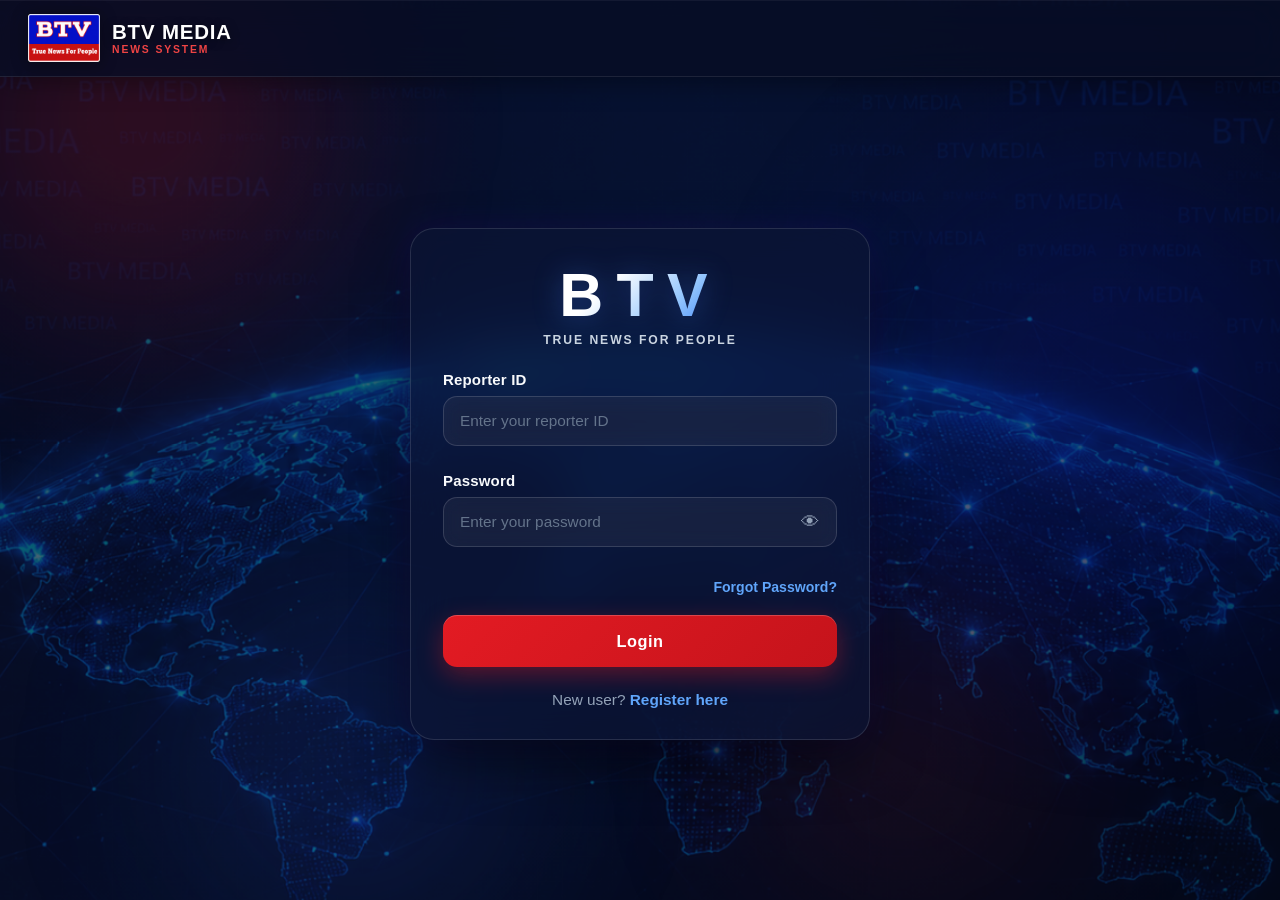
<file: index.html>
<!DOCTYPE html>
<html lang="en">
  <head>
    <meta charset="UTF-8" />
    <meta name="viewport" content="width=device-width, initial-scale=1.0" />
    <title>BTV News | Login</title>
    <link rel="stylesheet" href="css/style.css" />
  </head>
  <body data-page="login">
    <!-- Full-page Login Background Image Layer with Dark Overlay & Subtle Floating Effect -->
    <div class="login-bg-layer" aria-hidden="true"></div>

    <!-- Atmospheric Ambient Background Orbs -->
    <div class="ambient-glow-container" aria-hidden="true">
      <div class="glow-orb orb-1"></div>
      <div class="glow-orb orb-2"></div>
      <div class="glow-orb orb-3"></div>
      <div class="glow-orb orb-4"></div>
    </div>

    <header class="site-header" aria-label="BTV media header">
      <div class="site-brand" aria-label="BTV Media brand">
        <img class="site-brand-logo" src="assets/btv-logo.png" alt="BTV Media logo" />
        <div class="brand-text-wrap">
          <span class="site-brand-text">BTV MEDIA</span>
          <span class="site-brand-subtext">NEWS SYSTEM</span>
        </div>
      </div>
    </header>

    <div class="page-shell">
      <main class="auth-layout">
        <!-- ==========================================
             LOGIN CARD
             ========================================== -->
        <section class="auth-card login-card" id="loginCard" aria-labelledby="loginHeading">
          <div class="brand-panel" aria-label="BTV brand">
            <h1 class="brand-main" id="loginHeading">BTV</h1>
            <p class="brand-subtitle">TRUE NEWS FOR PEOPLE</p>
          </div>

          <form id="loginForm" novalidate>
            <!-- Reporter ID -->
            <div class="field-group">
              <label for="loginReporterId">Reporter ID</label>
              <input id="loginReporterId" name="reporterId" type="text" autocomplete="username" placeholder="Enter your reporter ID" />
              <p class="error-message" aria-live="polite"></p>
            </div>

            <div class="field-group">
              <label for="loginPassword">Password</label>
              <div class="password-wrap">
                <input id="loginPassword" name="password" type="password" autocomplete="current-password" placeholder="Enter your password" />
                <button type="button" class="toggle-password" aria-label="Show password" data-target="loginPassword">
                  <span class="icon-eye">👁</span>
                </button>
              </div>
              <p class="error-message" aria-live="polite"></p>
            </div>

            <!-- Forgot Password Link -->
            <div class="forgot-link-wrap">
              <a href="#forgot" id="forgotPasswordLink" class="forgot-password-link">Forgot Password?</a>
            </div>

            <button type="submit" class="primary-btn">Login</button>
            <div id="loginStatus" class="status-message" aria-live="polite"></div>
          </form>

          <p class="auth-switch">
            New user? <a href="register.html">Register here</a>
          </p>
        </section>

        <!-- ==========================================
             FORGOT PASSWORD CARD (MULTI-STEP FLOW)
             ========================================== -->
        <section class="auth-card forgot-card hidden" id="forgotPasswordCard" aria-labelledby="forgotHeading">
          <div class="brand-panel" aria-label="BTV brand">
            <h1 class="brand-main" id="forgotHeading">BTV</h1>
            <p class="brand-subtitle">ACCOUNT RECOVERY</p>
          </div>

          <!-- Notice banner for OTP/code simulation -->
          <div id="forgotNoticeBanner" class="notice-banner hidden" role="status" aria-live="polite"></div>

          <!-- Step Progress Indicator -->
          <div class="stepper-bar" id="forgotStepperBar" aria-label="Recovery steps">
            <div class="step-dot active" id="dotStep1" data-step="1">1. Verify</div>
            <div class="step-divider"></div>
            <div class="step-dot" id="dotStep2" data-step="2">2. Code</div>
            <div class="step-divider"></div>
            <div class="step-dot" id="dotStep3" data-step="3">3. Reset</div>
          </div>

          <!-- ==========================================
               STEP 1: ACCOUNT VERIFICATION & RECOVERY METHOD
               // Reporter ID lookup
               // Recovery method selection
               ========================================== -->
          <div id="forgotStep1" class="forgot-step-pane">
            <div class="step-instruction">
              <h3>Account Verification</h3>
              <p>Enter your Reporter ID to locate your account recovery options.</p>
            </div>

            <div class="field-group">
              <label for="forgotReporterId">Reporter ID</label>
              <input id="forgotReporterId" type="text" autocomplete="username" placeholder="Enter your registered Reporter ID" />
              <p id="forgotReporterIdError" class="error-message" aria-live="polite"></p>
            </div>

            <button type="button" id="findAccountBtn" class="primary-btn">Find Account</button>

            <!-- Recovery Method Options (Revealed after finding account) -->
            <div id="recoveryOptionsBox" class="recovery-options-box hidden">
              <div class="recovery-box-header">
                <span class="user-found-badge" id="userFoundBadge">✓ Account Found</span>
                <p class="recovery-prompt">Select where to receive your verification code:</p>
              </div>

              <div class="recovery-radio-group">
                <label class="recovery-radio-card" id="recoveryOptionMobile">
                  <input type="radio" name="recoveryMethod" value="mobile" checked />
                  <div class="recovery-card-content">
                    <span class="recovery-icon">📱</span>
                    <div class="recovery-details">
                      <span class="recovery-label">Send code to Mobile</span>
                      <strong class="recovery-masked-val" id="maskedMobileText">******0000</strong>
                    </div>
                  </div>
                </label>

                <label class="recovery-radio-card" id="recoveryOptionEmail">
                  <input type="radio" name="recoveryMethod" value="email" />
                  <div class="recovery-card-content">
                    <span class="recovery-icon">✉️</span>
                    <div class="recovery-details">
                      <span class="recovery-label">Send code to Email</span>
                      <strong class="recovery-masked-val" id="maskedEmailText">u*****@domain.com</strong>
                    </div>
                  </div>
                </label>
              </div>

              <button type="button" id="sendCodeBtn" class="primary-btn">Send Verification Code</button>
            </div>

            <p class="auth-switch">
              <a href="#login" class="back-to-login-btn">← Back to Login</a>
            </p>
          </div>

          <!-- ==========================================
               STEP 2: VERIFICATION CODE (OTP)
               // Verification code
               ========================================== -->
          <div id="forgotStep2" class="forgot-step-pane hidden">
            <div class="step-instruction">
              <h3>Verification Code</h3>
              <p id="codeSentSummary">Enter the 6-digit verification code sent to your recovery contact.</p>
            </div>

            <div class="field-group">
              <label for="otpInput">6-Digit Code</label>
              <input id="otpInput" type="text" maxlength="6" inputmode="numeric" placeholder="Enter 6-digit code" autocomplete="one-time-code" />
              <div class="otp-meta-row">
                <span id="otpTimerText" class="otp-timer">Expires in 05:00</span>
                <span id="otpAttemptsText" class="otp-attempts">5 attempts remaining</span>
              </div>
              <p id="otpError" class="error-message" aria-live="polite"></p>
            </div>

            <button type="button" id="verifyOtpBtn" class="primary-btn">Verify Code</button>

            <div class="otp-secondary-actions">
              <button type="button" id="resendCodeBtn" class="secondary-link-btn">Resend Code</button>
              <button type="button" id="changeMethodBtn" class="secondary-link-btn">Change Method</button>
            </div>

            <p class="auth-switch">
              <a href="#login" class="back-to-login-btn">← Cancel &amp; Back to Login</a>
            </p>
          </div>

          <!-- ==========================================
               STEP 3: RESET PASSWORD
               // Password reset
               // Authentication/security validation
               ========================================== -->
          <div id="forgotStep3" class="forgot-step-pane hidden">
            <div class="step-instruction">
              <h3>Reset Password</h3>
              <p>Create a new password for your Reporter account.</p>
            </div>

            <div class="field-group">
              <label for="resetNewPassword">New Password</label>
              <div class="password-wrap">
                <input id="resetNewPassword" type="password" autocomplete="new-password" placeholder="Enter new password" />
                <button type="button" class="toggle-password" aria-label="Show password" data-target="resetNewPassword">
                  <span class="icon-eye">👁</span>
                </button>
              </div>
              <p class="password-hint">Minimum 6 characters + 1 special character</p>
              <p class="error-message" aria-live="polite"></p>
            </div>

            <div class="field-group">
              <label for="resetConfirmPassword">Re-enter Password</label>
              <div class="password-wrap">
                <input id="resetConfirmPassword" type="password" autocomplete="new-password" placeholder="Confirm your new password" />
                <button type="button" class="toggle-password" aria-label="Show password" data-target="resetConfirmPassword">
                  <span class="icon-eye">👁</span>
                </button>
              </div>
              <p class="password-hint">Minimum 6 characters + 1 special character</p>
              <p class="error-message" aria-live="polite"></p>
            </div>

            <p id="resetPasswordError" class="error-message" aria-live="polite"></p>
            <button type="button" id="submitResetPasswordBtn" class="primary-btn">Confirm / Reset Password</button>

            <p class="auth-switch">
              <a href="#login" class="back-to-login-btn">← Cancel &amp; Back to Login</a>
            </p>
          </div>

          <!-- ==========================================
               STEP 4: RESET SUCCESS STATE
               ========================================== -->
          <div id="forgotStep4" class="forgot-step-pane hidden">
            <div class="success-state reset-success-card" role="alert" aria-live="polite">
              <div class="success-icon-badge">✓</div>
              <h3>Password reset successfully.</h3>
              <p>Your password has been securely updated. You can now log in with your Reporter ID and new password.</p>
              <button type="button" id="backToLoginFromSuccessBtn" class="primary-btn">Back to Login</button>
            </div>
          </div>
        </section>
      </main>
    </div>

    <script src="js/auth.js"></script>
  </body>
</html>
</file>
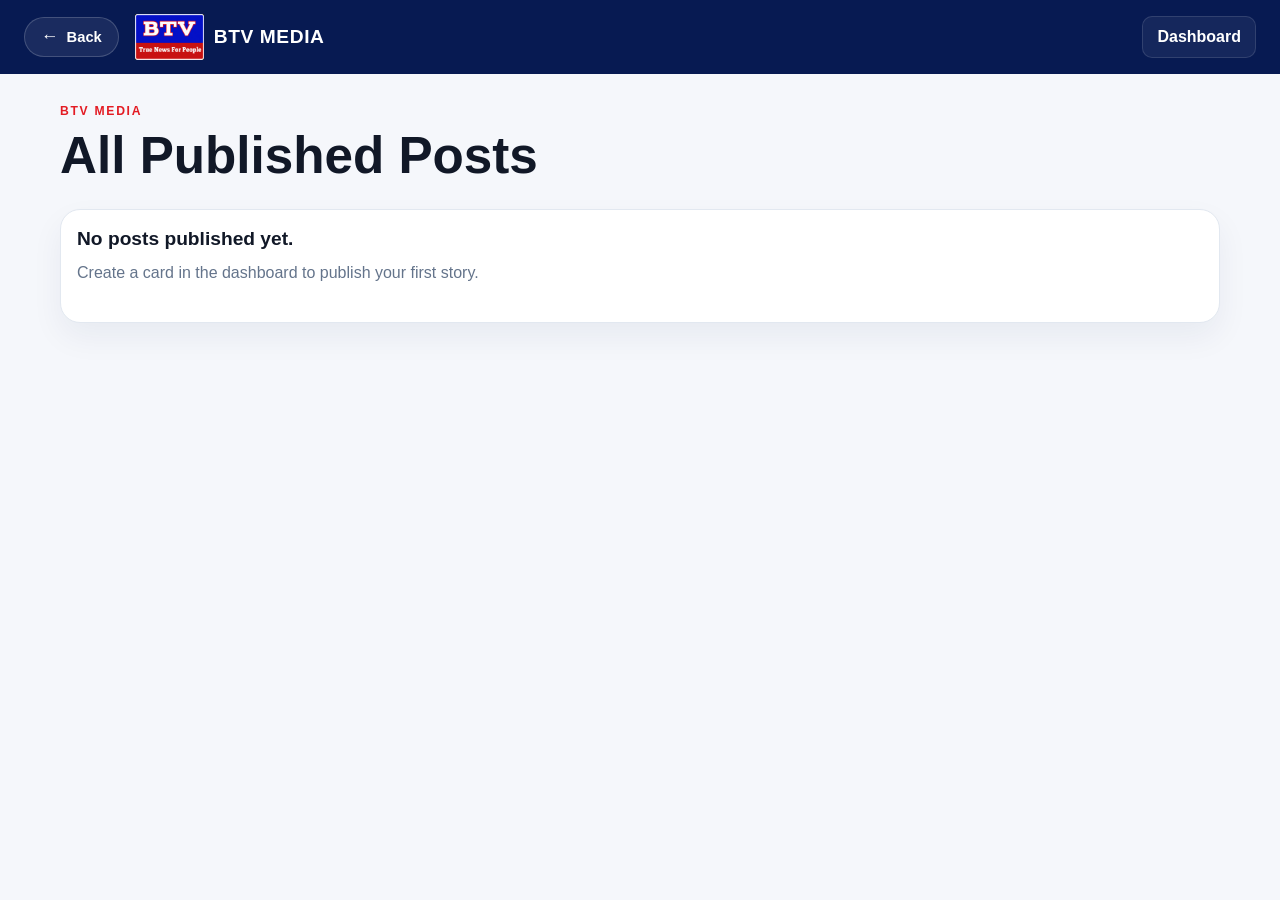
<file: blog.html>
<!DOCTYPE html>
<html lang="en">
  <head>
    <meta charset="UTF-8" />
    <meta name="viewport" content="width=device-width, initial-scale=1.0" />
    <title>BTV News Blog</title>
    <link rel="stylesheet" href="css/blog.css" />
  </head>
  <body class="blog-body">
    <header class="site-header blog-header">
      <!-- ==========================================
           BACK NAVIGATION & BRANDING
           // Back navigation code: returns user to previous page/dashboard.
           ========================================== -->
      <div class="header-left">
        <button type="button" class="back-nav-btn" id="backNavBtn" aria-label="Go back">
          <span class="back-arrow">←</span>
          <span>Back</span>
        </button>

        <a href="dashboard.html" class="brand-wrap" aria-label="BTV media brand">
          <img src="assets/btv-logo.png" alt="BTV Media logo" class="brand-logo" />
          <div class="brand-copy">
            <span class="brand-main">BTV MEDIA</span>
          </div>
        </a>
      </div>

      <nav class="header-nav" aria-label="Blog navigation">
        <a href="dashboard.html" class="nav-link">Dashboard</a>
      </nav>
    </header>

    <main class="blog-main">
      <section class="blog-header-block">
        <p class="eyebrow">BTV MEDIA</p>
        <h1>All Published Posts</h1>
      </section>

      <section id="postsGrid" class="posts-grid" aria-live="polite"></section>
    </main>

    <script src="js/blog.js"></script>
  </body>
</html>
</file>
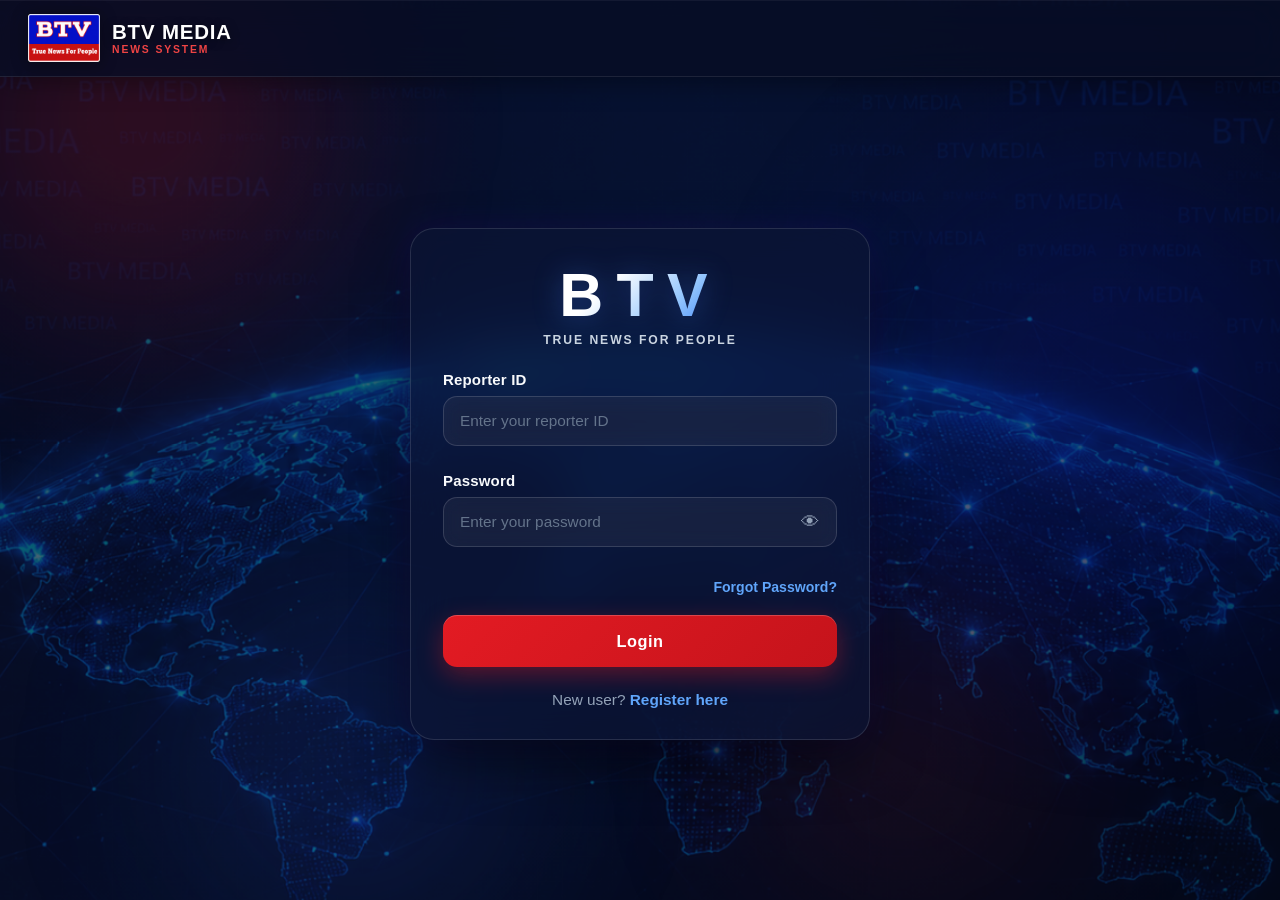
<file: dashboard.html>
<!DOCTYPE html>
<html lang="en">
  <head>
    <meta charset="UTF-8" />
    <meta name="viewport" content="width=device-width, initial-scale=1.0" />
    <title>BTV News Admin Dashboard</title>
    <link rel="preconnect" href="https://fonts.googleapis.com" />
    <link rel="preconnect" href="https://fonts.gstatic.com" crossorigin />
    <link href="https://fonts.googleapis.com/css2?family=Mandali&family=Noto+Sans+Telugu:wght@400;600;700;800&family=Roboto:wght@400;500;700;900&display=swap" rel="stylesheet" />
    <link rel="stylesheet" href="css/dashboard.css" />
  </head>
  <body class="dashboard-body">
    <!-- ==========================================
         FLOATING BACKGROUND ORBS
         4 large blurred glow orbs that slowly float
         behind the UI. pointer-events: none keeps
         them non-interactive. Controlled in dashboard.css
         under .ambient-glow-container / .glow-orb.
         ========================================== -->
    <div class="ambient-glow-container" aria-hidden="true">
      <div class="glow-orb glow-orb-1"></div>
      <div class="glow-orb glow-orb-2"></div>
      <div class="glow-orb glow-orb-3"></div>
      <div class="glow-orb glow-orb-4"></div>
    </div>
    <!-- ==========================================
         DASHBOARD HEADER
         Top navigation and site branding.
         ========================================== -->
    <header class="dashboard-header">
      <div class="brand-wrap" aria-label="BTV media brand">
        <img src="assets/btv-logo.png" alt="BTV Media logo" class="brand-logo" />
        <div class="brand-copy">
          <span class="brand-main">BTV MEDIA</span>
          <span class="brand-sub">NEWS SYSTEM</span>
        </div>
      </div>

      <nav class="header-nav" aria-label="Dashboard navigation">
        <button type="button" class="nav-link active" data-action="new-card">+ New Card</button>

        <!-- ==========================================
             PROFILE BUTTON & DROPDOWN MENU
             Controls access to Reporter Details, My Cards, and Logout.
             ========================================== -->
        <div class="profile-menu-wrap" id="profileMenuWrap">
          <button type="button" class="profile-btn" id="profileBtn" aria-expanded="false" aria-label="Reporter Profile">
            <span class="profile-avatar-thumb" id="headerProfileAvatar">R</span>
            <span class="profile-btn-label" id="headerProfileName">Profile</span>
            <svg class="profile-chevron" width="14" height="14" viewBox="0 0 24 24" fill="none" stroke="currentColor" stroke-width="2.5" stroke-linecap="round" stroke-linejoin="round">
              <polyline points="6 9 12 15 18 9"></polyline>
            </svg>
          </button>

          <!-- Profile Dropdown Content -->
          <div class="profile-dropdown" id="profileDropdown" aria-hidden="true">
            <div class="profile-card-header">
              <div class="profile-photo-wrap" id="profileCardPhotoWrap">
                <img id="profileCardPhoto" class="profile-photo hidden" src="" alt="Reporter Photo" />
                <div id="profileCardAvatarFallback" class="profile-avatar-fallback">R</div>
              </div>
              <div class="profile-details">
                <div class="profile-name" id="profileReporterName">Reporter</div>
                <div class="profile-meta-row">
                  <div class="profile-id-badge">
                    <span class="id-label">ID:</span>
                    <span class="id-value" id="profileReporterId">—</span>
                  </div>
                  <div class="profile-dob-badge" id="profileDobWrap">
                    <span class="dob-label">DOB:</span>
                    <span class="dob-value" id="profileReporterDob">—</span>
                  </div>
                </div>
              </div>
            </div>

            <div class="profile-divider"></div>

            <div class="profile-menu-links">
              <!-- My Cards Option -->
              <a href="my-cards.html" class="profile-menu-item" id="profileMyCardsBtn">
                <svg width="18" height="18" viewBox="0 0 24 24" fill="none" stroke="currentColor" stroke-width="2" stroke-linecap="round" stroke-linejoin="round">
                  <rect x="3" y="3" width="18" height="18" rx="2" ry="2"></rect>
                  <line x1="3" y1="9" x2="21" y2="9"></line>
                  <line x1="9" y1="21" x2="9" y2="9"></line>
                </svg>
                <span>My Cards</span>
              </a>

              <!-- Logout Option -->
              <button type="button" class="profile-menu-item danger" id="profileLogoutBtn">
                <svg width="18" height="18" viewBox="0 0 24 24" fill="none" stroke="currentColor" stroke-width="2" stroke-linecap="round" stroke-linejoin="round">
                  <path d="M9 21H5a2 2 0 0 1-2-2V5a2 2 0 0 1 2-2h4"></path>
                  <polyline points="16 17 21 12 16 7"></polyline>
                  <line x1="21" y1="12" x2="9" y2="12"></line>
                </svg>
                <span>Logout</span>
              </button>
            </div>
          </div>
        </div>
      </nav>
    </header>

    <!-- ==========================================
         MAIN EDITOR + PREVIEW LAYOUT
         Left side editor and right side live card preview.
         ========================================== -->
    <main class="dashboard-main">
      <!-- ==========================================
           EDITOR PANEL
           Controls the card title, description, colors,
           image crop, reporter info and card settings.
           ========================================== -->
      <section class="editor-panel panel">
        <div class="panel-header">
          <h2>New Card</h2>
        </div>

        <!-- ==========================================
             TITLE SECTION & FONT SELECTION
             // Title font selection
             // Roboto font
             // Mandali font
             ========================================== -->
        <div class="field-block">
          <div class="label-row">
            <label for="titleInput">Title</label>
            <div class="field-header-actions">
              <!-- Title font selection buttons: English (Roboto) and Telugu (Noto Sans Telugu) -->
              <div class="font-toggle-group" id="titleFontGroup" role="group" aria-label="Title font selection">
                <!-- Roboto font -->
                <button type="button" class="font-btn active" data-field="title" data-font="Roboto" id="titleFontRoboto" title="English - Roboto">English</button>
                <!-- Telugu font -->
                <button type="button" class="font-btn" data-field="title" data-font="Mandali" id="titleFontMandali" title="Telugu - Noto Sans Telugu">Telugu</button>
              </div>
              <div class="mini-actions">
                <button type="button" class="mini-btn" data-action="paste-title">Paste</button>
                <button type="button" class="mini-btn" data-action="clear-title">Clear</button>
              </div>
            </div>
          </div>
          <input id="titleInput" type="text" placeholder="Enter headline" maxlength="150" />
          <div id="titleCounter" class="char-counter">0 / 150</div>
        </div>

        <!-- ==========================================
             DESCRIPTION SECTION & FONT SELECTION
             // Description font selection
             // Roboto font
             // Noto Sans Telugu font
             ========================================== -->
        <div class="field-block">
          <div class="label-row">
            <label for="descriptionInput">Description</label>
            <div class="field-header-actions">
              <!-- Description font selection buttons: English (Roboto) and Telugu (Noto Sans Telugu) -->
              <div class="font-toggle-group" id="descriptionFontGroup" role="group" aria-label="Description font selection">
                <!-- Roboto font -->
                <button type="button" class="font-btn active" data-field="description" data-font="Roboto" id="descriptionFontRoboto" title="English - Roboto">English</button>
                <!-- Telugu font -->
                <button type="button" class="font-btn" data-field="description" data-font="Mandali" id="descriptionFontMandali" title="Telugu - Noto Sans Telugu">Telugu</button>
              </div>
              <div class="mini-actions">
                <button type="button" class="mini-btn" data-action="paste-description">Paste</button>
                <button type="button" class="mini-btn" data-action="clear-description">Clear</button>
              </div>
            </div>
          </div>
          <textarea id="descriptionInput" rows="5" placeholder="Describe the story" maxlength="600"></textarea>
          <div id="descriptionCounter" class="char-counter">0 / 600</div>
        </div>

        <div class="control-block">
          <div class="section-label">Title Size</div>
          <div class="size-control">
            <button type="button" class="step-btn" data-target="titleSize" data-step="-2">−</button>
            <span id="titleSizeValue" class="value-pill">54px</span>
            <button type="button" class="step-btn" data-target="titleSize" data-step="2">+</button>
          </div>
        </div>

        <div class="control-block">
          <div class="section-label">Description Size</div>
          <div class="size-control">
            <button type="button" class="step-btn" data-target="descriptionSize" data-step="-2">−</button>
            <span id="descriptionSizeValue" class="value-pill">30px</span>
            <button type="button" class="step-btn" data-target="descriptionSize" data-step="2">+</button>
          </div>
        </div>

        <div class="control-block">
          <div class="section-label">Gap / Spacing</div>
          <div class="size-control">
            <button type="button" class="step-btn" data-target="gap" data-step="-2">−</button>
            <span id="gapValue" class="value-pill">24px</span>
            <button type="button" class="step-btn" data-target="gap" data-step="2">+</button>
          </div>
        </div>

        <div class="card-design-panel panel-sub">
          <div class="subheader">
            <h3>Card Design</h3>
          </div>

          <div class="color-grid">
            <div class="color-control">
              <label for="titleColorPicker">Title Color</label>
              <div class="color-input-group">
                <input type="color" id="titleColorPicker" value="#F3C74A" />
                <input type="text" id="titleColorHex" class="hex-input" value="#F3C74A" maxlength="7" />
              </div>
            </div>

            <div class="color-control">
              <label for="highlightColorPicker">Highlight Color</label>
              <div class="color-input-group">
                <input type="color" id="highlightColorPicker" value="#A10D1F" />
                <input type="text" id="highlightColorHex" class="hex-input" value="#A10D1F" maxlength="7" />
              </div>
            </div>

            <div class="color-control">
              <label for="textColorPicker">Text Color</label>
              <div class="color-input-group">
                <input type="color" id="textColorPicker" value="#F5F1F3" />
                <input type="text" id="textColorHex" class="hex-input" value="#F5F1F3" maxlength="7" />
              </div>
            </div>

            <div class="color-control">
              <label for="accentColorPicker">Accent Color</label>
              <div class="color-input-group">
                <input type="color" id="accentColorPicker" value="#3F0A19" />
                <input type="text" id="accentColorHex" class="hex-input" value="#3F0A19" maxlength="7" />
              </div>
            </div>
          </div>

          <div class="preset-row" aria-label="Theme presets">
            <button type="button" class="preset-btn active" data-theme="royal-red">Royal Red</button>
            <button type="button" class="preset-btn" data-theme="deep-blue">Deep Blue</button>
            <button type="button" class="preset-btn" data-theme="nature">Nature</button>
            <button type="button" class="preset-btn" data-theme="summer">Summer</button>
            <button type="button" class="preset-btn" data-theme="purple">Purple</button>
            <button type="button" class="preset-btn" data-theme="pastel">Pastel</button>
            <button type="button" class="preset-btn" data-theme="gold">Gold</button>
            <button type="button" class="preset-btn" data-theme="dark">Dark</button>
            <button type="button" class="preset-btn" data-theme="cyan">Cyan</button>
          </div>
        </div>

        <div class="panel-sub photo-panel">
          <div class="subheader">
            <h3>Photo &amp; Crop</h3>
          </div>

          <label class="upload-label" for="imageUpload">Upload image</label>
          <input id="imageUpload" type="file" accept="image/*" />

          <div class="crop-controls">
            <label>
              Zoom
              <input type="range" id="cropZoom" min="1" max="2" step="0.01" value="1" />
            </label>
            <label>
              Horizontal
              <input type="range" id="cropX" min="0" max="100" step="1" value="50" />
            </label>
            <label>
              Vertical
              <input type="range" id="cropY" min="0" max="100" step="1" value="50" />
            </label>
          </div>

          <div class="secondary-actions">
            <button type="button" class="secondary-btn" id="applyCropBtn">Apply Crop</button>
            <button type="button" class="secondary-btn" id="resetCropBtn">Reset Crop</button>
            <button type="button" class="secondary-btn" id="replaceImageBtn">Replace Image</button>
          </div>
        </div>

        <div class="panel-sub reporter-panel">
          <div class="subheader">
            <h3>Reporter Details</h3>
          </div>

          <div class="field-inline">
            <label for="reporterNameInput">Reporter Name</label>
            <input id="reporterNameInput" type="text" placeholder="Mani, Ravi Kumar" />
          </div>

          <div class="field-inline">
            <label for="reporterDesignationInput">Designation</label>
            <input id="reporterDesignationInput" type="text" placeholder="Reporter, శ్రీకాకుళం" />
          </div>

          <div class="secondary-actions">
            <button type="button" class="secondary-btn" id="addReporterBtn">Add / Update Reporter</button>
            <button type="button" class="secondary-btn danger" id="removeReporterBtn">Remove Reporter</button>
          </div>
        </div>

        <div class="toggle-row">
          <label class="switch">
            <input id="autoFitToggle" type="checkbox" checked />
            <span>Auto Fit Text</span>
          </label>
        </div>
      </section>

      <!-- ==========================================
           LIVE CARD PREVIEW
           Shows the 9:16 BTV card layout inside the editor.
           ========================================== -->
      <aside class="preview-panel panel">
        <div class="panel-header preview-header">
          <h2>Live Preview</h2>
          <button type="button" class="nav-link active preview-btn" id="previewRenderBtn">Preview Render</button>
        </div>

        <!-- LIVE indicator — glowing dot + label -->
        <div class="live-indicator" aria-hidden="true">
          <span class="live-dot"></span>
          <span class="live-label">Live Preview</span>
        </div>

        <div class="preview-stage">
          <canvas id="newsCanvas" width="1080" height="1920" aria-label="Rendered BTV news card"></canvas>
        </div>

        <!-- PUBLISH SECTION -->
        <div class="publish-box">
          <div class="publish-buttons">
            <button type="button" class="primary-btn" id="publishBtn">Publish &amp; Get Link</button>
            <button type="button" class="secondary-btn" id="copyLinkBtn">Copy Link</button>
          </div>
          <input id="shareLinkInput" type="text" readonly placeholder="Published URL will appear here" />
          <p id="copyStatus" class="copy-status" aria-live="polite"></p>
        </div>

        <!-- ==========================================
             DOWNLOAD SECTION
             // Download button section: exports current card as PNG, JPG, or Story 9:16.
             ========================================== -->
        <div class="download-box">
          <h3>Download</h3>
          <div class="download-grid">
            <button type="button" class="download-btn" id="downloadPngBtn" data-format="png">PNG</button>
            <button type="button" class="download-btn" id="downloadJpgBtn" data-format="jpg">JPG</button>
            <button type="button" class="download-btn subtle" id="downloadStoryBtn" data-format="story">Story 9:16</button>
          </div>
        </div>
        <!-- ==========================================
             CATEGORY SELECTION MODAL
             // Category selection
             Appears after clicking "Publish & Get Link"
             to choose one or multiple categories before publishing.
             ========================================== -->
        <div id="categoryModal" class="category-modal-overlay hidden" aria-hidden="true" role="dialog" aria-labelledby="categoryModalTitle">
          <div class="category-modal-card">
            <div class="category-modal-header">
              <div class="category-modal-title-wrap">
                <h2 id="categoryModalTitle" class="category-modal-title">🏷️ Select Categories</h2>
                <p class="category-modal-subtitle">Choose one or more categories for this news card</p>
              </div>
              <button type="button" id="closeCategoryModal" class="category-modal-close" aria-label="Close category modal">✕</button>
            </div>

            <div class="category-modal-body">
              <div class="category-selection-grid" id="categorySelectionGrid">
                <!-- Category selection checkboxes (8 categories) -->
                <label class="category-checkbox-item">
                  <input type="checkbox" name="categories" value="Breaking News" />
                  <span class="category-badge-pill"><span class="check-icon">✓</span> Breaking News</span>
                </label>
                <label class="category-checkbox-item">
                  <input type="checkbox" name="categories" value="For You" />
                  <span class="category-badge-pill"><span class="check-icon">✓</span> For You</span>
                </label>
                <label class="category-checkbox-item">
                  <input type="checkbox" name="categories" value="News" checked />
                  <span class="category-badge-pill"><span class="check-icon">✓</span> News</span>
                </label>
                <label class="category-checkbox-item">
                  <input type="checkbox" name="categories" value="Politics" />
                  <span class="category-badge-pill"><span class="check-icon">✓</span> Politics</span>
                </label>
                <label class="category-checkbox-item">
                  <input type="checkbox" name="categories" value="Business" />
                  <span class="category-badge-pill"><span class="check-icon">✓</span> Business</span>
                </label>
                <label class="category-checkbox-item">
                  <input type="checkbox" name="categories" value="Sports" />
                  <span class="category-badge-pill"><span class="check-icon">✓</span> Sports</span>
                </label>
                <label class="category-checkbox-item">
                  <input type="checkbox" name="categories" value="Entertainment" />
                  <span class="category-badge-pill"><span class="check-icon">✓</span> Entertainment</span>
                </label>
                <label class="category-checkbox-item">
                  <input type="checkbox" name="categories" value="Crime" />
                  <span class="category-badge-pill"><span class="check-icon">✓</span> Crime</span>
                </label>
              </div>
            </div>

            <div class="category-modal-footer">
              <button type="button" id="cancelCategoryBtn" class="secondary-btn">Cancel</button>
              <button type="button" id="confirmPublishBtn" class="primary-btn publish-confirm-btn">Confirm &amp; Publish</button>
            </div>
          </div>
        </div>
      </aside>
    </main>

  <script src="assets/btv-logo-dataurl.js"></script>
  <script src="js/dashboard.js"></script>
  </body>
</html>
</file>
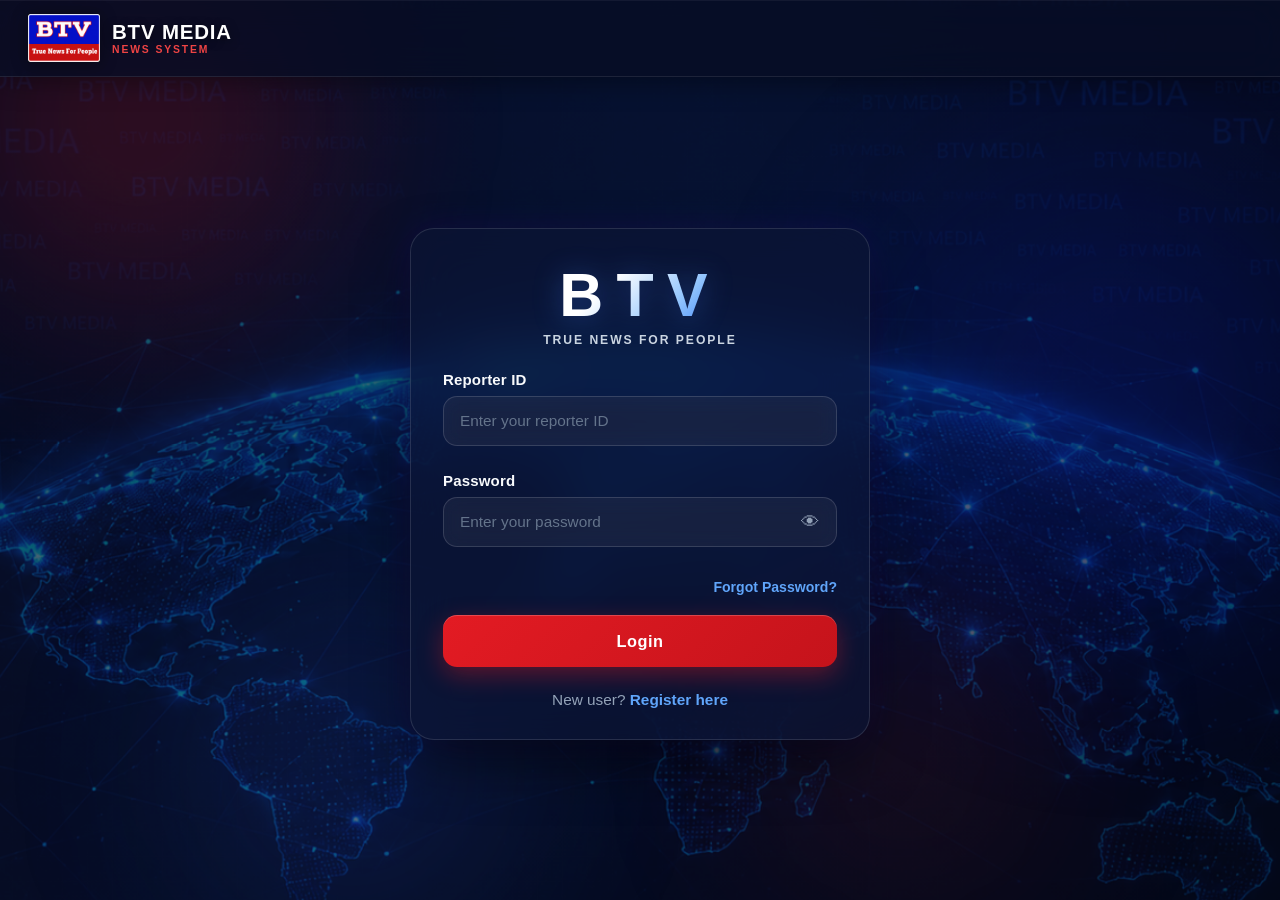
<file: my-cards.html>
<!DOCTYPE html>
<html lang="en">
  <head>
    <meta charset="UTF-8" />
    <meta name="viewport" content="width=device-width, initial-scale=1.0" />
    <title>BTV News System | My Cards</title>
    <link rel="preconnect" href="https://fonts.googleapis.com" />
    <link rel="preconnect" href="https://fonts.gstatic.com" crossorigin />
    <link href="https://fonts.googleapis.com/css2?family=Mandali&family=Noto+Sans+Telugu:wght@400;600;700;800&family=Roboto:wght@400;500;700;900&display=swap" rel="stylesheet" />
    <link rel="stylesheet" href="css/my-cards.css" />
  </head>
  <body class="my-cards-page-body">
    <header class="dashboard-header">
      <a href="dashboard.html" class="brand-wrap" aria-label="Go to dashboard">
        <img src="assets/btv-logo.png" alt="BTV Media logo" class="brand-logo" />
        <div class="brand-copy">
          <span class="brand-main">BTV MEDIA</span>
          <span class="brand-sub">NEWS SYSTEM</span>
        </div>
      </a>

      <nav class="header-nav" aria-label="Dashboard navigation">
        <a href="dashboard.html" class="nav-link" data-action="new-card">+ New Card</a>

        <!-- ==========================================
             PROFILE BUTTON & DROPDOWN MENU
             Controls access to Reporter Details, My Cards, and Logout.
             ========================================== -->
        <div class="profile-menu-wrap" id="profileMenuWrap">
          <button type="button" class="profile-btn" id="profileBtn" aria-expanded="false" aria-label="Reporter Profile">
            <span class="profile-avatar-thumb" id="headerProfileAvatar">R</span>
            <span class="profile-btn-label" id="headerProfileName">Profile</span>
            <svg class="profile-chevron" width="14" height="14" viewBox="0 0 24 24" fill="none" stroke="currentColor" stroke-width="2.5" stroke-linecap="round" stroke-linejoin="round">
              <polyline points="6 9 12 15 18 9"></polyline>
            </svg>
          </button>

          <!-- Profile Dropdown Content -->
          <div class="profile-dropdown" id="profileDropdown" aria-hidden="true">
            <div class="profile-card-header">
              <div class="profile-photo-wrap" id="profileCardPhotoWrap">
                <img id="profileCardPhoto" class="profile-photo hidden" src="" alt="Reporter Photo" />
                <div id="profileCardAvatarFallback" class="profile-avatar-fallback">R</div>
              </div>
              <div class="profile-details">
                <div class="profile-name" id="profileReporterName">Reporter</div>
                <div class="profile-meta-row">
                  <div class="profile-id-badge">
                    <span class="id-label">ID:</span>
                    <span class="id-value" id="profileReporterId">—</span>
                  </div>
                  <div class="profile-dob-badge" id="profileDobWrap">
                    <span class="dob-label">DOB:</span>
                    <span class="dob-value" id="profileReporterDob">—</span>
                  </div>
                </div>
              </div>
            </div>

            <div class="profile-divider"></div>

            <div class="profile-menu-links">
              <!-- My Cards Option -->
              <a href="my-cards.html" class="profile-menu-item active" id="profileMyCardsBtn">
                <svg width="18" height="18" viewBox="0 0 24 24" fill="none" stroke="currentColor" stroke-width="2" stroke-linecap="round" stroke-linejoin="round">
                  <rect x="3" y="3" width="18" height="18" rx="2" ry="2"></rect>
                  <line x1="3" y1="9" x2="21" y2="9"></line>
                  <line x1="9" y1="21" x2="9" y2="9"></line>
                </svg>
                <span>My Cards</span>
              </a>

              <!-- Logout Option -->
              <button type="button" class="profile-menu-item danger" id="profileLogoutBtn">
                <svg width="18" height="18" viewBox="0 0 24 24" fill="none" stroke="currentColor" stroke-width="2" stroke-linecap="round" stroke-linejoin="round">
                  <path d="M9 21H5a2 2 0 0 1-2-2V5a2 2 0 0 1 2-2h4"></path>
                  <polyline points="16 17 21 12 16 7"></polyline>
                  <line x1="21" y1="12" x2="9" y2="12"></line>
                </svg>
                <span>Logout</span>
              </button>
            </div>
          </div>
        </div>
      </nav>
    </header>

    <main class="my-cards-page">
      <!-- ==========================================
           BACK NAVIGATION
           // Back navigation code: returns user to previous page/dashboard.
           ========================================== -->
      <div class="page-topbar">
        <div class="topbar-left">
          <button type="button" class="back-nav-btn" id="backNavBtn" aria-label="Go back">
            <span class="back-arrow">←</span>
            <span>Back</span>
          </button>
          <div class="title-wrap">
            <h1>📰 Published Cards</h1>
            <p id="cardsCount" class="cards-count">0 cards</p>
          </div>
        </div>

        <a href="dashboard.html" class="primary-btn" id="newCardBtn">+ New Card</a>
      </div>

      <!-- ==========================================
           CATEGORY FILTERS / TABS
           // My Cards category filtering
           All | Breaking News | For You | News | Politics | Business | Sports | Entertainment | Crime
           ========================================== -->
      <nav class="category-filter-bar" id="categoryFilterBar" aria-label="Filter cards by category">
        <button type="button" class="category-tab active" data-category="All">All</button>
        <button type="button" class="category-tab" data-category="Breaking News">Breaking News</button>
        <button type="button" class="category-tab" data-category="For You">For You</button>
        <button type="button" class="category-tab" data-category="News">News</button>
        <button type="button" class="category-tab" data-category="Politics">Politics</button>
        <button type="button" class="category-tab" data-category="Business">Business</button>
        <button type="button" class="category-tab" data-category="Sports">Sports</button>
        <button type="button" class="category-tab" data-category="Entertainment">Entertainment</button>
        <button type="button" class="category-tab" data-category="Crime">Crime</button>
      </nav>

      <section id="cardsGrid" class="cards-grid" aria-live="polite"></section>
    </main>

    <script src="assets/btv-logo-dataurl.js"></script>
    <script src="js/my-cards.js"></script>
  </body>
</html>
</file>
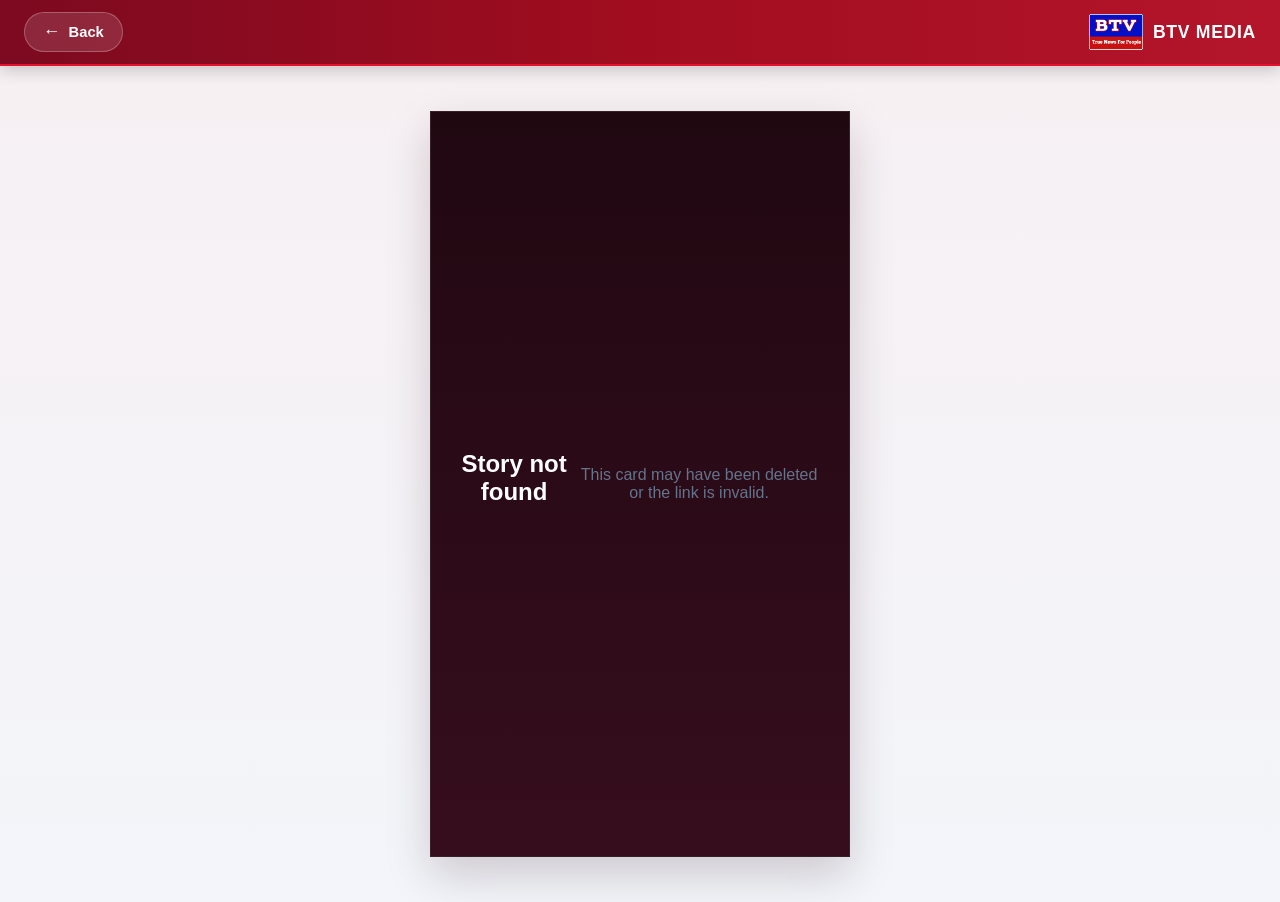
<file: post.html>
<!DOCTYPE html>
<html lang="en">
  <head>
    <meta charset="UTF-8" />
    <meta name="viewport" content="width=device-width, initial-scale=1.0" />
    <title>BTV News Post</title>
    <link rel="preconnect" href="https://fonts.googleapis.com" />
    <link rel="preconnect" href="https://fonts.gstatic.com" crossorigin />
    <link href="https://fonts.googleapis.com/css2?family=Mandali&family=Noto+Sans+Telugu:wght@400;600;700;800&family=Roboto:wght@400;500;700;900&display=swap" rel="stylesheet" />
    <link rel="stylesheet" href="css/post.css" />
  </head>
  <body class="post-body">
    <!-- ==========================================
         TOP HEADER & BACK NAVIGATION
         // Back navigation code: returns user to previous page/dashboard.
         ========================================== -->
    <header class="post-header">
      <button type="button" class="back-nav-btn" id="backNavBtn" aria-label="Go back">
        <span class="back-arrow">←</span>
        <span>Back</span>
      </button>

      <a href="dashboard.html" class="post-brand-wrap" aria-label="BTV Media">
        <img src="assets/btv-logo.png" alt="BTV Media logo" class="post-brand-logo" />
        <span class="post-brand-text">BTV MEDIA</span>
      </a>
    </header>

    <main class="post-page">
      <div id="publicCard" class="public-card" aria-live="polite"></div>
    </main>

    <script src="js/post.js"></script>
  </body>
</html>
</file>
<file: css/style.css>
/* =====================================================
   BTV MEDIA — LUXURY NEWS DESIGN SYSTEM
   Premium Dark Navy Theme with Glassmorphism,
   Atmospheric Glow Orbs, Subtle Micro-Animations,
   and Responsive Modern Layouts.
   ===================================================== */

:root {
  /* Dark Navy Luxury Background Palette */
  --page-bg: #070D24;
  --bg-gradient-top: #0F1D4A;
  --bg-gradient-mid: #070D24;
  --bg-gradient-bot: #040817;

  /* Glass Header */
  --header-bg: rgba(7, 13, 36, 0.78);
  --header-border: rgba(255, 255, 255, 0.09);
  --header-text: #FFFFFF;

  /* Glass Card System */
  --card-bg: rgba(13, 22, 53, 0.68);
  --card-border: rgba(255, 255, 255, 0.12);
  --card-border-hover: rgba(255, 255, 255, 0.22);
  --card-shadow: 0 24px 60px -10px rgba(0, 0, 0, 0.65), 0 0 35px rgba(11, 31, 216, 0.15), 0 0 50px rgba(227, 27, 35, 0.06);

  /* BTV Brand Colors */
  --brand-blue: #2563EB;
  --brand-blue-glow: rgba(37, 99, 235, 0.35);
  --brand-blue-light: #60A5FA;
  --brand-red: #E31B23;
  --brand-red-hover: #C5131B;
  --brand-red-glow: rgba(227, 27, 35, 0.38);

  /* High Contrast Typography */
  --text-main: #F8FAFC;
  --text-secondary: #94A3B8;
  --text-muted: #64748B;
  --tagline: #CBD5E1;

  /* Input Fields (Dark Glass) */
  --input-bg: rgba(255, 255, 255, 0.05);
  --input-bg-focus: rgba(255, 255, 255, 0.08);
  --input-border: rgba(255, 255, 255, 0.14);
  --input-focus-border: #3B82F6;
  --input-focus-glow: 0 0 0 3px rgba(59, 130, 246, 0.25), 0 0 16px rgba(59, 130, 246, 0.18);

  /* Semantic Feedback */
  --success: #10B981;
  --success-bg: rgba(16, 185, 129, 0.14);
  --success-border: rgba(16, 185, 129, 0.3);
  --error: #F87171;
  --error-bg: rgba(239, 68, 68, 0.14);
  --error-border: rgba(248, 113, 113, 0.7);
}

* {
  box-sizing: border-box;
}

html {
  font-size: 16px;
  background-color: var(--page-bg);
}

body {
  margin: 0;
  min-height: 100vh;
  font-family: -apple-system, BlinkMacSystemFont, "Segoe UI", Roboto, "Helvetica Neue", Arial, sans-serif;
  background: radial-gradient(circle at 50% 0%, var(--bg-gradient-top) 0%, var(--bg-gradient-mid) 50%, var(--bg-gradient-bot) 100%);
  background-attachment: fixed;
  color: var(--text-main);
  overflow-x: hidden;
  position: relative;
  -webkit-font-smoothing: antialiased;
  -moz-osx-font-smoothing: grayscale;
}

button,
input {
  font: inherit;
}

img {
  max-width: 100%;
}

/* =====================================================
   LOGIN FULL-PAGE BACKGROUND WITH SLOW FLOAT ANIMATION
   Uses assets/bg image.png with dark navy/black overlay,
   background-size: cover, and smooth subtle ambient movement.
   ===================================================== */
.login-bg-layer {
  position: fixed;
  top: -5%;
  left: -5%;
  width: 110%;
  height: 110%;
  background:
    linear-gradient(135deg, rgba(7, 13, 36, 0.70) 0%, rgba(11, 18, 48, 0.62) 50%, rgba(4, 8, 23, 0.76) 100%),
    url('../assets/bg%20image.png') center / cover no-repeat;
  z-index: 0;
  pointer-events: none;
  animation: bgSlowFloat 16s ease-in-out infinite alternate;
  will-change: transform;
}

@keyframes bgSlowFloat {
  0% {
    transform: scale(1) translate(0, 0);
  }
  50% {
    transform: scale(1.04) translate(-14px, -8px);
  }
  100% {
    transform: scale(1.02) translate(10px, 8px);
  }
}

@media (prefers-reduced-motion: reduce) {
  .login-bg-layer {
    animation: none;
  }
}

/* =====================================================
   ATMOSPHERIC FLOATING BACKGROUND ORBS (CSS ONLY)
   3-5 large blurred gradient circles creating ambient depth.
   ===================================================== */
.ambient-glow-container {
  position: fixed;
  top: 0;
  left: 0;
  width: 100vw;
  height: 100vh;
  overflow: hidden;
  pointer-events: none;
  z-index: 1;
}

.glow-orb {
  position: absolute;
  border-radius: 50%;
  filter: blur(85px);
  will-change: transform;
  pointer-events: none;
}

/* Orb 1: BTV Crimson Red glow (top-left) */
.orb-1 {
  width: 520px;
  height: 520px;
  top: -140px;
  left: -120px;
  background: radial-gradient(circle, rgba(227, 27, 35, 0.32) 0%, rgba(227, 27, 35, 0.08) 60%, transparent 80%);
  opacity: 0.85;
  animation: floatOrb1 16s ease-in-out infinite alternate;
}

/* Orb 2: Deep Brand Navy/Blue glow (top-right / center) */
.orb-2 {
  width: 650px;
  height: 650px;
  top: 8%;
  right: -160px;
  background: radial-gradient(circle, rgba(11, 31, 216, 0.28) 0%, rgba(11, 31, 216, 0.07) 60%, transparent 80%);
  opacity: 0.85;
  animation: floatOrb2 20s ease-in-out infinite alternate;
}

/* Orb 3: Atmospheric Royal Blue glow (bottom-left) */
.orb-3 {
  width: 500px;
  height: 500px;
  bottom: -120px;
  left: 8%;
  background: radial-gradient(circle, rgba(37, 99, 235, 0.24) 0%, rgba(37, 99, 235, 0.05) 60%, transparent 80%);
  opacity: 0.75;
  animation: floatOrb3 18s ease-in-out infinite alternate;
}

/* Orb 4: Subtle Dark Red accent (bottom-right) */
.orb-4 {
  width: 440px;
  height: 440px;
  bottom: -80px;
  right: 12%;
  background: radial-gradient(circle, rgba(185, 28, 28, 0.22) 0%, rgba(185, 28, 28, 0.04) 60%, transparent 80%);
  opacity: 0.7;
  animation: floatOrb4 22s ease-in-out infinite alternate;
}

@keyframes floatOrb1 {
  0% { transform: translate(0, 0) scale(1); }
  50% { transform: translate(50px, 40px) scale(1.08); }
  100% { transform: translate(25px, 80px) scale(0.95); }
}

@keyframes floatOrb2 {
  0% { transform: translate(0, 0) scale(1); }
  50% { transform: translate(-60px, 45px) scale(1.09); }
  100% { transform: translate(-30px, -25px) scale(0.93); }
}

@keyframes floatOrb3 {
  0% { transform: translate(0, 0) scale(1); }
  50% { transform: translate(45px, -45px) scale(1.06); }
  100% { transform: translate(75px, -15px) scale(0.96); }
}

@keyframes floatOrb4 {
  0% { transform: translate(0, 0) scale(1); }
  50% { transform: translate(-35px, -35px) scale(1.05); }
  100% { transform: translate(-55px, 20px) scale(1); }
}

/* =====================================================
   GLASS HEADER & BRANDING
   ===================================================== */
.site-header {
  position: relative;
  z-index: 10;
  width: 100%;
  display: flex;
  align-items: center;
  justify-content: space-between;
  padding: 14px 28px;
  background: var(--header-bg);
  backdrop-filter: blur(20px);
  -webkit-backdrop-filter: blur(20px);
  border-bottom: 1px solid var(--header-border);
  box-shadow: 0 4px 28px rgba(0, 0, 0, 0.4), inset 0 1px 0 rgba(255, 255, 255, 0.05);
}

.header-left {
  display: flex;
  align-items: center;
  gap: 16px;
}

.back-nav-btn {
  display: inline-flex;
  align-items: center;
  gap: 8px;
  padding: 8px 16px;
  min-height: 40px;
  background: rgba(255, 255, 255, 0.06);
  border: 1px solid rgba(255, 255, 255, 0.16);
  border-radius: 999px;
  color: #FFFFFF;
  font-family: inherit;
  font-size: 0.92rem;
  font-weight: 700;
  cursor: pointer;
  text-decoration: none;
  transition: all 0.25s cubic-bezier(0.4, 0, 0.2, 1);
  user-select: none;
  backdrop-filter: blur(10px);
  -webkit-backdrop-filter: blur(10px);
}

.back-nav-btn:hover {
  background: rgba(255, 255, 255, 0.14);
  border-color: rgba(255, 255, 255, 0.35);
  transform: translateX(-2px);
  box-shadow: 0 4px 14px rgba(0, 0, 0, 0.3);
}

.back-nav-btn:active {
  transform: scale(0.97);
}

.back-nav-btn .back-arrow {
  font-size: 1.1rem;
  font-weight: 900;
  line-height: 1;
  transition: transform 0.15s ease;
}

.back-nav-btn:hover .back-arrow {
  transform: translateX(-3px);
}

.site-brand {
  display: flex;
  align-items: center;
  gap: 12px;
  line-height: 1;
  text-decoration: none;
}

.site-brand-logo {
  display: block;
  width: auto;
  height: 48px;
  max-width: none;
  margin: 0;
  padding: 0;
  border: none;
  box-shadow: none;
  object-fit: contain;
  filter: drop-shadow(0 2px 8px rgba(0, 0, 0, 0.4));
}

.brand-text-wrap {
  display: flex;
  flex-direction: column;
  gap: 2px;
}

.site-brand-text {
  color: var(--header-text);
  font-size: clamp(1.15rem, 1.6vw, 1.45rem);
  font-weight: 800;
  letter-spacing: 0.04em;
  line-height: 1.1;
  text-shadow: 0 2px 10px rgba(0, 0, 0, 0.5);
}

.site-brand-subtext {
  display: block;
  font-size: 0.65rem;
  font-weight: 800;
  letter-spacing: 0.18em;
  color: #EF4444;
  text-transform: uppercase;
  line-height: 1;
}

/* =====================================================
   PAGE SHELL & AUTH LAYOUT
   ===================================================== */
.page-shell {
  min-height: calc(100vh - 78px);
  display: flex;
  align-items: center;
  justify-content: center;
  padding: 36px 16px 44px;
  position: relative;
  z-index: 1;
}

.auth-layout {
  width: 100%;
  display: flex;
  align-items: center;
  justify-content: center;
}

/* =====================================================
   GLASSMORPHISM AUTH CARDS
   ===================================================== */
.auth-card {
  position: relative;
  z-index: 2;
  width: min(100%, 460px);
  background: var(--card-bg);
  backdrop-filter: blur(24px);
  -webkit-backdrop-filter: blur(24px);
  border: 1px solid var(--card-border);
  border-radius: 24px;
  box-shadow: var(--card-shadow);
  padding: 36px 32px 30px;
  animation: cardEntrance 0.75s cubic-bezier(0.16, 1, 0.3, 1) both;
  transition: border-color 0.3s ease, box-shadow 0.3s ease;
}

.auth-card:hover {
  border-color: var(--card-border-hover);
  box-shadow: 0 28px 70px -10px rgba(0, 0, 0, 0.7), 0 0 45px rgba(11, 31, 216, 0.2), 0 0 60px rgba(227, 27, 35, 0.08);
}

@keyframes cardEntrance {
  0% {
    opacity: 0;
    transform: translateY(22px) scale(0.98);
  }
  100% {
    opacity: 1;
    transform: translateY(0) scale(1);
  }
}

.register-card {
  width: min(100%, 760px);
  padding: 38px 36px 32px;
}

.forgot-card {
  width: min(100%, 500px);
}

/* =====================================================
   BRAND PANEL INSIDE CARDS
   ===================================================== */
.brand-panel {
  display: flex;
  flex-direction: column;
  align-items: center;
  justify-content: center;
  text-align: center;
  margin-bottom: 24px;
}

.brand-main {
  margin: 0;
  color: #FFFFFF;
  font-size: clamp(2.6rem, 6vw, 3.8rem);
  line-height: 1;
  font-weight: 900;
  letter-spacing: 0.22em;
  background: linear-gradient(135deg, #FFFFFF 30%, #93C5FD 70%, #3B82F6 100%);
  -webkit-background-clip: text;
  -webkit-text-fill-color: transparent;
  filter: drop-shadow(0 2px 14px rgba(59, 130, 246, 0.35));
}

.brand-subtitle {
  margin: 8px 0 0;
  color: var(--tagline);
  font-size: 0.76rem;
  font-weight: 700;
  letter-spacing: 0.16em;
  text-transform: uppercase;
}

/* =====================================================
   FORM LAYOUT & INPUT FIELDS
   ===================================================== */
form {
  display: block;
}

.form-grid {
  display: grid;
  grid-template-columns: repeat(2, minmax(0, 1fr));
  gap: 18px 20px;
}

.field-group {
  display: flex;
  flex-direction: column;
  gap: 8px;
}

.full-width {
  grid-column: 1 / -1;
}

label {
  font-size: 0.94rem;
  font-weight: 600;
  color: var(--text-main);
  letter-spacing: 0.01em;
}

input {
  width: 100%;
  min-height: 50px;
  border: 1px solid var(--input-border);
  border-radius: 14px;
  background: var(--input-bg);
  padding: 0 16px;
  color: var(--text-main);
  font-size: 0.96rem;
  transition: border-color 0.25s cubic-bezier(0.4, 0, 0.2, 1), box-shadow 0.25s cubic-bezier(0.4, 0, 0.2, 1), background 0.25s cubic-bezier(0.4, 0, 0.2, 1);
  backdrop-filter: blur(10px);
  -webkit-backdrop-filter: blur(10px);
}

input::placeholder {
  color: var(--text-muted);
}

input:focus {
  outline: none;
  background: var(--input-bg-focus);
  border-color: var(--input-focus-border);
  box-shadow: var(--input-focus-glow);
}

.field-group input.invalid {
  border-color: var(--error-border);
  background: var(--error-bg);
  box-shadow: 0 0 0 2px rgba(248, 113, 113, 0.2);
}

.password-wrap {
  position: relative;
}

.password-wrap input {
  padding-right: 48px;
}

.toggle-password,
.captcha-refresh {
  position: absolute;
  right: 10px;
  top: 50%;
  transform: translateY(-50%);
  border: none;
  background: transparent;
  color: var(--text-secondary);
  cursor: pointer;
  border-radius: 10px;
  transition: color 0.2s ease, background 0.2s ease, transform 0.15s ease;
}

.toggle-password {
  width: 34px;
  height: 34px;
  display: inline-flex;
  align-items: center;
  justify-content: center;
}

.toggle-password:hover,
.captcha-refresh:hover {
  background: rgba(255, 255, 255, 0.1);
  color: #FFFFFF;
}

.toggle-password:active {
  transform: translateY(-50%) scale(0.92);
}

.icon-eye {
  font-size: 1.15rem;
}

/* =====================================================
   PRIMARY BUTTON WITH GLOW & HOVER ELEVATION
   ===================================================== */
.primary-btn {
  width: 100%;
  min-height: 52px;
  border: none;
  border-radius: 14px;
  margin-top: 12px;
  background: linear-gradient(135deg, #E31B23 0%, #C5131B 100%);
  color: #FFFFFF;
  font-size: 1.02rem;
  font-weight: 700;
  letter-spacing: 0.03em;
  cursor: pointer;
  box-shadow: 0 8px 24px var(--brand-red-glow), inset 0 1px 0 rgba(255, 255, 255, 0.2);
  transition: background 0.25s cubic-bezier(0.4, 0, 0.2, 1), transform 0.25s cubic-bezier(0.4, 0, 0.2, 1), box-shadow 0.25s cubic-bezier(0.4, 0, 0.2, 1);
}

.primary-btn:hover {
  background: linear-gradient(135deg, #F1222B 0%, #D4151E 100%);
  transform: translateY(-2px);
  box-shadow: 0 12px 30px rgba(227, 27, 35, 0.48), inset 0 1px 0 rgba(255, 255, 255, 0.3);
}

.primary-btn:active {
  transform: translateY(0);
  box-shadow: 0 4px 14px var(--brand-red-glow);
}

/* =====================================================
   STATUS & ERROR MESSAGES
   ===================================================== */
.status-message,
.error-message {
  min-height: 18px;
  margin: 0;
  font-size: 0.82rem;
  line-height: 1.4;
}

.status-message {
  margin-top: 14px;
  padding: 12px 14px;
  border-radius: 12px;
  display: none;
  font-weight: 600;
  backdrop-filter: blur(10px);
  -webkit-backdrop-filter: blur(10px);
}

.status-message.visible {
  display: block;
}

.status-message.success {
  background: var(--success-bg);
  border: 1px solid var(--success-border);
  color: var(--success);
}

.status-message.error {
  background: var(--error-bg);
  border: 1px solid rgba(248, 113, 113, 0.3);
  color: var(--error);
}

.error-message {
  color: var(--error);
  font-weight: 600;
}

/* =====================================================
   PROFILE PHOTO UPLOAD (REGISTRATION)
   ===================================================== */
.field-hint {
  font-size: 0.82rem;
  font-weight: 500;
  color: var(--text-muted);
}

.password-hint {
  font-size: 0.78rem;
  font-weight: 500;
  color: var(--text-muted);
  margin: 2px 0 0;
  line-height: 1.3;
}

.photo-upload-container {
  display: flex;
  align-items: center;
  gap: 16px;
  flex-wrap: wrap;
}

.photo-upload-container input[type="file"] {
  padding: 10px 14px;
  cursor: pointer;
  background: var(--input-bg);
  border: 1px dashed var(--input-border);
  border-radius: 14px;
  color: var(--text-secondary);
}

.photo-preview-container {
  position: relative;
  width: 68px;
  height: 68px;
  border-radius: 50%;
  overflow: visible;
  flex-shrink: 0;
}

.photo-preview-container.hidden {
  display: none;
}

.photo-preview-img {
  width: 68px;
  height: 68px;
  border-radius: 50%;
  object-fit: cover;
  border: 2px solid var(--brand-blue);
  box-shadow: 0 4px 16px var(--brand-blue-glow);
}

.remove-photo-btn {
  position: absolute;
  top: -4px;
  right: -4px;
  width: 24px;
  height: 24px;
  border-radius: 50%;
  background: var(--brand-red);
  color: #FFFFFF;
  border: 2px solid #070D24;
  font-size: 11px;
  font-weight: 900;
  display: flex;
  align-items: center;
  justify-content: center;
  cursor: pointer;
  box-shadow: 0 2px 8px rgba(0, 0, 0, 0.4);
  padding: 0;
  line-height: 1;
  transition: transform 0.15s ease, background 0.2s ease;
}

.remove-photo-btn:hover {
  background: var(--brand-red-hover);
  transform: scale(1.1);
}

/* =====================================================
   CAPTCHA BOX (REGISTRATION)
   ===================================================== */
.captcha-box {
  display: flex;
  align-items: center;
  justify-content: space-between;
  gap: 12px;
  min-height: 58px;
  padding: 10px 14px;
  border: 1px solid var(--input-border);
  border-radius: 14px;
  background: rgba(255, 255, 255, 0.04);
  backdrop-filter: blur(10px);
  -webkit-backdrop-filter: blur(10px);
}

.captcha-display {
  flex: 1;
  min-height: 42px;
  display: flex;
  align-items: center;
  justify-content: center;
  font-size: 1.85rem;
  letter-spacing: 0.45rem;
  font-weight: 900;
  color: #60A5FA;
  background: rgba(37, 99, 235, 0.12);
  border-radius: 10px;
  user-select: none;
  text-shadow: 0 0 12px rgba(96, 165, 250, 0.4);
  border: 1px solid rgba(96, 165, 250, 0.2);
}

.captcha-refresh {
  position: static;
  transform: none;
  width: 42px;
  height: 42px;
  border-radius: 12px;
  font-size: 1.35rem;
  background: rgba(255, 255, 255, 0.08);
  color: #FFFFFF;
}

.captcha-refresh:hover {
  background: rgba(37, 99, 235, 0.25);
  color: #93C5FD;
}

/* =====================================================
   AUTH SWITCH & LINKS
   ===================================================== */
.auth-switch {
  margin: 24px 0 0;
  text-align: center;
  color: var(--text-secondary);
  font-size: 0.96rem;
}

.auth-switch a,
.success-state a {
  color: #60A5FA;
  text-decoration: none;
  font-weight: 700;
  transition: color 0.2s ease, text-shadow 0.2s ease;
}

.auth-switch a:hover,
.success-state a:hover {
  color: #93C5FD;
  text-decoration: underline;
  text-shadow: 0 0 8px rgba(96, 165, 250, 0.4);
}

.forgot-link-wrap {
  display: flex;
  justify-content: flex-end;
  margin-top: 6px;
  margin-bottom: 8px;
}

.forgot-password-link {
  font-size: 0.88rem;
  font-weight: 600;
  color: #60A5FA;
  text-decoration: none;
  transition: color 0.2s ease, text-shadow 0.2s ease;
}

.forgot-password-link:hover {
  color: #93C5FD;
  text-decoration: underline;
  text-shadow: 0 0 8px rgba(96, 165, 250, 0.4);
}

/* =====================================================
   FORGOT PASSWORD & RECOVERY FLOW STYLES
   ===================================================== */
.notice-banner {
  margin-bottom: 20px;
  padding: 14px 16px;
  border-radius: 14px;
  background: rgba(37, 99, 235, 0.14);
  border: 1px solid rgba(37, 99, 235, 0.35);
  color: #93C5FD;
  font-size: 0.88rem;
  font-weight: 600;
  line-height: 1.45;
  backdrop-filter: blur(10px);
  -webkit-backdrop-filter: blur(10px);
  box-shadow: 0 4px 16px rgba(37, 99, 235, 0.15);
}

/* Stepper Bar */
.stepper-bar {
  display: flex;
  align-items: center;
  justify-content: space-between;
  gap: 8px;
  margin-bottom: 24px;
  padding: 8px 12px;
  background: rgba(255, 255, 255, 0.04);
  border-radius: 14px;
  border: 1px solid rgba(255, 255, 255, 0.08);
}

.step-dot {
  font-size: 0.78rem;
  font-weight: 700;
  color: var(--text-muted);
  padding: 5px 10px;
  border-radius: 8px;
  transition: all 0.25s ease;
}

.step-dot.active {
  background: var(--brand-blue);
  color: #FFFFFF;
  box-shadow: 0 2px 10px rgba(37, 99, 235, 0.45);
}

.step-dot.completed {
  color: var(--success);
}

.step-divider {
  flex: 1;
  height: 2px;
  background: rgba(255, 255, 255, 0.1);
  border-radius: 1px;
}

.step-instruction {
  margin-bottom: 20px;
}

.step-instruction h3 {
  margin: 0 0 6px;
  font-size: 1.25rem;
  font-weight: 800;
  color: #FFFFFF;
}

.step-instruction p {
  margin: 0;
  font-size: 0.9rem;
  color: var(--text-secondary);
  line-height: 1.45;
}

/* Recovery Method Options */
.recovery-options-box {
  margin-top: 22px;
  padding: 18px;
  background: rgba(255, 255, 255, 0.04);
  border: 1px solid rgba(255, 255, 255, 0.1);
  border-radius: 16px;
}

.recovery-box-header {
  margin-bottom: 16px;
}

.user-found-badge {
  display: inline-block;
  font-size: 0.78rem;
  font-weight: 700;
  padding: 4px 10px;
  border-radius: 999px;
  background: var(--success-bg);
  border: 1px solid var(--success-border);
  color: var(--success);
  margin-bottom: 8px;
}

.recovery-prompt {
  margin: 0;
  font-size: 0.92rem;
  font-weight: 700;
  color: #FFFFFF;
}

.recovery-radio-group {
  display: flex;
  flex-direction: column;
  gap: 12px;
  margin-bottom: 18px;
}

.recovery-radio-card {
  display: flex;
  align-items: center;
  gap: 12px;
  padding: 14px 16px;
  background: rgba(255, 255, 255, 0.04);
  border: 1.5px solid rgba(255, 255, 255, 0.12);
  border-radius: 14px;
  cursor: pointer;
  transition: all 0.25s cubic-bezier(0.4, 0, 0.2, 1);
}

.recovery-radio-card:hover {
  border-color: #60A5FA;
  background: rgba(37, 99, 235, 0.08);
  transform: translateY(-1px);
}

.recovery-radio-card input[type="radio"] {
  width: 18px;
  min-height: 18px;
  margin: 0;
  cursor: pointer;
  accent-color: #2563EB;
}

.recovery-card-content {
  display: flex;
  align-items: center;
  gap: 12px;
  flex: 1;
}

.recovery-icon {
  font-size: 1.35rem;
  line-height: 1;
}

.recovery-details {
  display: flex;
  flex-direction: column;
  gap: 2px;
}

.recovery-label {
  font-size: 0.82rem;
  font-weight: 600;
  color: var(--text-secondary);
}

.recovery-masked-val {
  font-size: 0.98rem;
  font-weight: 800;
  color: #FFFFFF;
  letter-spacing: 0.04em;
}

/* OTP Code Meta */
.otp-meta-row {
  display: flex;
  align-items: center;
  justify-content: space-between;
  gap: 8px;
  font-size: 0.82rem;
  font-weight: 700;
  margin-top: 6px;
}

.otp-timer {
  color: #60A5FA;
}

.otp-attempts {
  color: var(--text-muted);
}

.otp-secondary-actions {
  display: flex;
  align-items: center;
  justify-content: space-between;
  gap: 10px;
  margin-top: 16px;
}

.secondary-link-btn {
  background: transparent;
  border: none;
  padding: 6px 0;
  font-size: 0.88rem;
  font-weight: 700;
  color: #60A5FA;
  cursor: pointer;
  text-decoration: underline;
  transition: color 0.2s ease;
}

.secondary-link-btn:hover {
  color: #93C5FD;
}

.back-to-login-btn {
  color: var(--text-secondary);
  text-decoration: none;
  font-weight: 700;
  font-size: 0.92rem;
  transition: color 0.2s ease;
}

.back-to-login-btn:hover {
  color: #FFFFFF;
  text-decoration: underline;
}

/* Success States */
.success-state {
  margin-top: 20px;
  padding: 24px 20px;
  border-radius: 16px;
  background: var(--success-bg);
  text-align: center;
  border: 1px solid var(--success-border);
  backdrop-filter: blur(10px);
  -webkit-backdrop-filter: blur(10px);
}

.success-state p {
  margin: 0 0 12px;
  color: #34D399;
  font-size: 1.05rem;
  font-weight: 700;
}

.reset-success-card {
  padding: 32px 24px 26px;
}

.success-icon-badge {
  width: 56px;
  height: 56px;
  border-radius: 50%;
  background: var(--success);
  color: #FFFFFF;
  font-size: 2rem;
  font-weight: 900;
  display: flex;
  align-items: center;
  justify-content: center;
  margin: 0 auto 18px;
  box-shadow: 0 4px 18px rgba(16, 185, 129, 0.45);
}

.reset-success-card h3 {
  margin: 0 0 8px;
  font-size: 1.3rem;
  font-weight: 800;
  color: #FFFFFF;
}

.reset-success-card p {
  margin: 0 0 22px;
  font-size: 0.92rem;
  color: var(--text-secondary);
  line-height: 1.5;
}

.hidden {
  display: none !important;
}

/* =====================================================
   ACCESSIBILITY: REDUCED MOTION PREFERENCE
   ===================================================== */
@media (prefers-reduced-motion: reduce) {
  .glow-orb,
  .auth-card,
  .back-nav-btn,
  .primary-btn {
    animation: none !important;
    transition: none !important;
  }
}

/* =====================================================
   RESPONSIVE DESIGN (MOBILE & TABLETS)
   ===================================================== */
@media (max-width: 680px) {
  .site-header {
    padding: 12px 18px;
  }

  .site-brand {
    gap: 10px;
  }

  .site-brand-logo {
    height: 40px;
  }

  .site-brand-text {
    font-size: 1.05rem;
    letter-spacing: 0.02em;
  }

  .site-brand-subtext {
    font-size: 0.58rem;
  }

  .page-shell {
    padding: 24px 14px 32px;
  }

  .auth-card {
    width: min(94vw, 440px);
    padding: 28px 20px 24px;
    border-radius: 20px;
  }

  .register-card {
    width: min(94vw, 540px);
  }

  .form-grid {
    grid-template-columns: 1fr;
    gap: 16px;
  }

  .brand-main {
    font-size: clamp(2.2rem, 11vw, 3rem);
  }

  .brand-subtitle {
    letter-spacing: 0.12em;
  }
}

@media (max-width: 400px) {
  .auth-card {
    padding: 24px 16px 20px;
  }

  .site-header {
    padding: 10px 14px;
  }
}
</file>
<file: css/blog.css>
:root {
  --page-bg: #F5F7FB;
  --header-bg: #071A52;
  --header-text: #FFFFFF;
  --panel-bg: #FFFFFF;
  --panel-border: #E2E8F0;
  --brand-blue: #0B1FD8;
  --brand-red: #E31B23;
  --text-main: #111827;
  --text-secondary: #64748B;
}

* { box-sizing: border-box; }
html { font-size: 16px; }
body {
  margin: 0;
  min-height: 100vh;
  font-family: "Segoe UI", Tahoma, Geneva, Verdana, sans-serif;
  background: var(--page-bg);
  color: var(--text-main);
}

a {
  color: inherit;
  text-decoration: none;
}

img {
  display: block;
  max-width: 100%;
}

.site-header {
  display: flex;
  align-items: center;
  justify-content: space-between;
  gap: 20px;
  padding: 14px 24px;
  background: var(--header-bg);
  color: var(--header-text);
  flex-wrap: wrap;
}

.header-left {
  display: flex;
  align-items: center;
  gap: 16px;
  flex-wrap: wrap;
}

/* =========================================
   BACK NAVIGATION BUTTON
   // Back navigation code: returns user to previous page/dashboard.
   ========================================= */
.back-nav-btn {
  display: inline-flex;
  align-items: center;
  gap: 8px;
  padding: 8px 16px;
  min-height: 40px;
  background: rgba(255, 255, 255, 0.08);
  border: 1px solid rgba(255, 255, 255, 0.18);
  border-radius: 999px;
  color: #FFFFFF;
  font-family: inherit;
  font-size: 0.92rem;
  font-weight: 700;
  cursor: pointer;
  text-decoration: none;
  transition: all 0.2s ease;
  user-select: none;
}

.back-nav-btn:hover {
  background: rgba(255, 255, 255, 0.18);
  border-color: rgba(255, 255, 255, 0.4);
  transform: translateX(-2px);
}

.back-nav-btn:active {
  transform: scale(0.97);
}

.back-nav-btn .back-arrow {
  font-size: 1.1rem;
  font-weight: 900;
  line-height: 1;
  transition: transform 0.15s ease;
}

.back-nav-btn:hover .back-arrow {
  transform: translateX(-3px);
}

.brand-wrap {
  display: flex;
  align-items: center;
  gap: 10px;
}

.brand-logo {
  display: block;
  width: auto;
  height: 46px;
  margin: 0;
  padding: 0;
  border: none;
  box-shadow: none;
}

.brand-main {
  font-size: clamp(1.1rem, 1.5vw, 1.5rem);
  font-weight: 800;
  letter-spacing: 0.03em;
  color: var(--header-text);
}

.header-nav {
  display: flex;
  align-items: center;
  gap: 12px;
  flex-wrap: wrap;
}

.nav-link {
  display: inline-flex;
  justify-content: center;
  align-items: center;
  min-height: 42px;
  padding: 10px 14px;
  border-radius: 10px;
  border: 1px solid rgba(255,255,255,0.12);
  color: var(--header-text);
  font-weight: 700;
  background: rgba(255,255,255,0.06);
}

.blog-main {
  max-width: 1200px;
  margin: 0 auto;
  padding: 30px 20px 40px;
}

.blog-header-block {
  margin-bottom: 24px;
}

.eyebrow {
  margin: 0 0 8px;
  color: var(--brand-red);
  font-weight: 800;
  letter-spacing: 0.14em;
  text-transform: uppercase;
  font-size: 0.76rem;
}

.blog-header-block h1 {
  margin: 0;
  font-size: clamp(2rem, 4vw, 3.2rem);
  color: var(--text-main);
}

.posts-grid {
  display: grid;
  grid-template-columns: repeat(auto-fit, minmax(260px, 1fr));
  gap: 20px;
}

.post-card {
  background: var(--panel-bg);
  border: 1px solid var(--panel-border);
  border-radius: 20px;
  overflow: hidden;
  box-shadow: 0 14px 32px rgba(7, 26, 82, 0.06);
}

.post-image {
  width: 100%;
  aspect-ratio: 9 / 8;
  background-size: cover;
  background-position: center;
  background-repeat: no-repeat;
}

.post-content {
  padding: 18px 16px 20px;
}

.post-content h3 {
  margin: 0 0 10px;
  font-size: 1.2rem;
  color: var(--text-main);
}

.post-date {
  color: var(--text-secondary);
  font-size: 0.8rem;
  font-weight: 700;
  display: inline-block;
  margin-bottom: 12px;
}

.post-summary {
  margin: 0 0 16px;
  color: var(--text-secondary);
  line-height: 1.6;
}

.view-btn {
  display: inline-flex;
  align-items: center;
  justify-content: center;
  min-height: 40px;
  padding: 10px 16px;
  background: var(--brand-red);
  color: #FFFFFF;
  border-radius: 10px;
  font-weight: 700;
}

@media (max-width: 640px) {
  .site-header {
    padding: 12px 16px;
    flex-direction: column;
    align-items: flex-start;
  }

  .header-nav {
    width: 100%;
  }

  .nav-link { width: 100%; }

  .blog-main {
    padding-left: 14px;
    padding-right: 14px;
  }
}
</file>
<file: css/dashboard.css>
@import url('https://fonts.googleapis.com/css2?family=Mandali&family=Noto+Sans+Telugu:wght@400;600;700;800&family=Roboto:wght@400;500;700;900&display=swap');

/* =========================================
   CSS CUSTOM PROPERTIES
   Design tokens for the premium BTV newsroom theme.
   Dark navy base with BTV red and blue accents.
   ========================================= */
:root {
  /* Core palette */
  --page-bg:           #070D24;
  --page-bg-mid:       #0B1230;
  --header-bg:         rgba(7, 13, 36, 0.90);
  --header-text:       #FFFFFF;

  /* Brand */
  --brand-blue:        #0B1FD8;
  --brand-blue-mid:    #2563EB;
  --brand-red:         #E31B23;
  --brand-red-hover:   #B91C1C;

  /* Glass panel surfaces */
  --panel-glass:       rgba(255, 255, 255, 0.055);
  --panel-border:      rgba(255, 255, 255, 0.12);
  --panel-shadow:      0 20px 60px rgba(0, 0, 0, 0.35);

  /* Sub-panel / card-design surface */
  --subpanel-glass:    rgba(255, 255, 255, 0.04);
  --subpanel-border:   rgba(255, 255, 255, 0.09);

  /* Typography */
  --text-main:         #F8FAFC;
  --text-secondary:    #94A3B8;
  --text-muted:        #64748B;

  /* Inputs */
  --input-bg:          rgba(255, 255, 255, 0.055);
  --input-border:      rgba(255, 255, 255, 0.14);
  --input-text:        #F8FAFC;
  --input-placeholder: rgba(255, 255, 255, 0.40);
  --input-focus-blue:  #2563EB;
  --input-focus-glow:  rgba(37, 99, 235, 0.25);

  /* Transitions */
  --t-fast: 0.2s ease;
  --t-mid:  0.3s ease;
}

/* =========================================
   PAGE BACKGROUND
   Premium dark navy base with atmospheric
   radial glow gradients behind all content.
   ========================================= */
*, *::before, *::after {
  box-sizing: border-box;
}

html {
  font-size: 16px;
}

body {
  margin: 0;
  min-height: 100vh;
  font-family: "Segoe UI", Tahoma, Geneva, Verdana, sans-serif;
  background: var(--page-bg);
  color: var(--text-main);
  /* Subtle radial glow behind everything */
  background-image:
    radial-gradient(ellipse 80% 60% at 15% 10%,  rgba(227, 27, 35,  0.10) 0%, transparent 65%),
    radial-gradient(ellipse 70% 55% at 85% 8%,   rgba(11, 31, 216, 0.12) 0%, transparent 60%),
    radial-gradient(ellipse 60% 45% at 10% 90%,  rgba(37, 99, 235,  0.09) 0%, transparent 55%),
    radial-gradient(ellipse 75% 50% at 90% 88%,  rgba(185, 28, 28,  0.08) 0%, transparent 60%);
  background-attachment: fixed;
}

button, input, textarea {
  font: inherit;
}

img {
  max-width: 100%;
  display: block;
}

button {
  cursor: pointer;
}

.dashboard-body {
  min-height: 100vh;
  position: relative;
}

/* =========================================
   FLOATING BACKGROUND ORBS (AMBIENT GLOW)
   4 large, blurred gradient orbs that float
   slowly behind the UI using CSS keyframes.
   pointer-events: none keeps them non-interactive.
   ========================================= */
.ambient-glow-container {
  position: fixed;
  inset: 0;
  overflow: hidden;
  pointer-events: none;
  z-index: 0;
}

.glow-orb {
  position: absolute;
  border-radius: 50%;
  filter: blur(90px);
  opacity: 0.45;
}

/* Orb 1 — BTV Red, top-left */
.glow-orb-1 {
  width: 520px;
  height: 520px;
  background: radial-gradient(circle, rgba(227, 27, 35, 0.55) 0%, transparent 70%);
  top: -120px;
  left: -140px;
  animation: floatOrb1 16s ease-in-out infinite alternate;
}

/* Orb 2 — BTV Navy Blue, top-right */
.glow-orb-2 {
  width: 600px;
  height: 600px;
  background: radial-gradient(circle, rgba(11, 31, 216, 0.50) 0%, transparent 70%);
  top: -160px;
  right: -180px;
  animation: floatOrb2 20s ease-in-out infinite alternate;
}

/* Orb 3 — Royal Blue, bottom-left */
.glow-orb-3 {
  width: 480px;
  height: 480px;
  background: radial-gradient(circle, rgba(37, 99, 235, 0.45) 0%, transparent 70%);
  bottom: -120px;
  left: -100px;
  animation: floatOrb3 18s ease-in-out infinite alternate;
}

/* Orb 4 — Dark Red, bottom-right */
.glow-orb-4 {
  width: 550px;
  height: 550px;
  background: radial-gradient(circle, rgba(185, 28, 28, 0.40) 0%, transparent 70%);
  bottom: -150px;
  right: -130px;
  animation: floatOrb4 22s ease-in-out infinite alternate;
}

/* Floating keyframes — very subtle movement */
@keyframes floatOrb1 {
  from { transform: translate(0px,   0px); }
  to   { transform: translate(40px,  30px); }
}
@keyframes floatOrb2 {
  from { transform: translate(0px,   0px); }
  to   { transform: translate(-35px, 40px); }
}
@keyframes floatOrb3 {
  from { transform: translate(0px,   0px); }
  to   { transform: translate(30px, -35px); }
}
@keyframes floatOrb4 {
  from { transform: translate(0px,   0px); }
  to   { transform: translate(-40px,-28px); }
}

/* Disable floating animation for users who prefer reduced motion */
@media (prefers-reduced-motion: reduce) {
  .glow-orb { animation: none; }
}

/* =========================================
   DASHBOARD HEADER
   Premium dark glass header with backdrop blur.
   Keeps the BTV branding clean and crisp.
   ========================================= */
.dashboard-header {
  position: relative;
  z-index: 10;
  display: flex;
  align-items: center;
  justify-content: space-between;
  gap: 20px;
  padding: 14px 28px;
  background: var(--header-bg);
  backdrop-filter: blur(20px);
  -webkit-backdrop-filter: blur(20px);
  border-bottom: 1px solid rgba(255, 255, 255, 0.10);
  box-shadow: 0 4px 30px rgba(0, 0, 0, 0.30);
  color: var(--header-text);
}

.brand-wrap {
  display: flex;
  align-items: center;
  gap: 10px;
  min-width: 0;
}

.brand-logo {
  display: block;
  width: auto;
  height: 50px;
  margin: 0;
  padding: 0;
  border: none;
  box-shadow: none;
  object-fit: contain;
  filter: drop-shadow(0 2px 8px rgba(227, 27, 35, 0.30));
}

.brand-copy {
  display: flex;
  flex-direction: column;
  line-height: 1.1;
}

.brand-main {
  font-size: clamp(1.1rem, 1.6vw, 1.5rem);
  font-weight: 800;
  color: #FFFFFF;
  letter-spacing: 0.04em;
}

.brand-sub {
  font-size: 0.60rem;
  font-weight: 700;
  letter-spacing: 0.18em;
  text-transform: uppercase;
  color: var(--brand-red);
}

.header-nav {
  display: flex;
  align-items: center;
  justify-content: flex-end;
  gap: 10px;
  flex-wrap: wrap;
}

/* =========================================
   NAVIGATION BUTTONS (HEADER)
   Glass-style transparent nav buttons.
   ========================================= */
.nav-link,
.primary-btn,
.secondary-btn,
.download-btn,
.mini-btn,
.step-btn,
.preset-btn,
.new-card-inline {
  border: 1px solid transparent;
  border-radius: 10px;
  transition: all var(--t-fast);
}

.nav-link {
  background: rgba(255, 255, 255, 0.06);
  border-color: rgba(255, 255, 255, 0.14);
  color: var(--header-text);
  padding: 9px 16px;
  font-weight: 700;
  font-size: 0.88rem;
  letter-spacing: 0.02em;
}

.nav-link:hover,
.nav-link.active {
  background: rgba(255, 255, 255, 0.12);
  border-color: rgba(255, 255, 255, 0.24);
  transform: translateY(-1px);
}

.nav-link.danger {
  background: rgba(227, 27, 35, 0.14);
  border-color: rgba(227, 27, 35, 0.32);
}

/* =========================================
   HEADER PROFILE MENU & DROPDOWN
   Styles the profile toggle button and dropdown menu
   containing Reporter Info, My Cards, and Logout.
   ========================================= */
.profile-menu-wrap {
  position: relative;
  display: inline-block;
}

.profile-btn {
  display: flex;
  align-items: center;
  gap: 10px;
  background: rgba(255, 255, 255, 0.08);
  border: 1px solid rgba(255, 255, 255, 0.18);
  color: var(--header-text);
  padding: 6px 14px 6px 8px;
  border-radius: 9999px;
  font-weight: 700;
  font-size: 0.92rem;
  transition: all var(--t-fast);
}

.profile-btn:hover,
.profile-btn[aria-expanded="true"] {
  background: rgba(255, 255, 255, 0.15);
  border-color: rgba(255, 255, 255, 0.35);
}

.profile-avatar-thumb {
  width: 32px;
  height: 32px;
  border-radius: 50%;
  overflow: hidden;
  background: linear-gradient(135deg, #0B1FD8, #E31B23);
  display: flex;
  align-items: center;
  justify-content: center;
  color: #FFFFFF;
  font-size: 0.85rem;
  font-weight: 800;
  text-transform: uppercase;
  flex-shrink: 0;
  border: 1.5px solid rgba(255, 255, 255, 0.3);
}

.profile-avatar-thumb img {
  width: 100%;
  height: 100%;
  object-fit: cover;
}

.profile-btn-label {
  max-width: 130px;
  overflow: hidden;
  text-overflow: ellipsis;
  white-space: nowrap;
}

.profile-chevron {
  transition: transform var(--t-fast);
  color: rgba(255, 255, 255, 0.7);
}

.profile-btn[aria-expanded="true"] .profile-chevron {
  transform: rotate(180deg);
}

.profile-dropdown {
  position: absolute;
  top: calc(100% + 10px);
  right: 0;
  width: 270px;
  background: rgba(10, 18, 50, 0.96);
  backdrop-filter: blur(24px);
  -webkit-backdrop-filter: blur(24px);
  border: 1px solid rgba(255, 255, 255, 0.16);
  border-radius: 16px;
  box-shadow: 0 20px 40px rgba(0, 0, 0, 0.55), 0 0 30px rgba(11, 31, 216, 0.12);
  padding: 16px;
  z-index: 1000;
  opacity: 0;
  visibility: hidden;
  transform: translateY(-8px);
  transition: all 0.22s cubic-bezier(0.16, 1, 0.3, 1);
}

.profile-dropdown.open {
  opacity: 1;
  visibility: visible;
  transform: translateY(0);
}

.profile-card-header {
  display: flex;
  align-items: center;
  gap: 14px;
}

.profile-photo-wrap {
  width: 52px;
  height: 52px;
  border-radius: 50%;
  overflow: hidden;
  background: linear-gradient(135deg, #0B1FD8, #E31B23);
  display: flex;
  align-items: center;
  justify-content: center;
  flex-shrink: 0;
  border: 2px solid rgba(255, 255, 255, 0.2);
}

.profile-photo {
  width: 100%;
  height: 100%;
  object-fit: cover;
}

.profile-avatar-fallback {
  color: #FFFFFF;
  font-size: 1.35rem;
  font-weight: 800;
  text-transform: uppercase;
}

.profile-details {
  min-width: 0;
  flex: 1;
}

.profile-name {
  color: #FFFFFF;
  font-weight: 800;
  font-size: 1rem;
  line-height: 1.25;
  overflow: hidden;
  text-overflow: ellipsis;
  white-space: nowrap;
}

.profile-meta-row {
  display: flex;
  flex-direction: column;
  gap: 4px;
  margin-top: 4px;
}

.profile-id-badge,
.profile-dob-badge {
  display: inline-flex;
  align-items: center;
  gap: 4px;
  padding: 2px 8px;
  background: rgba(255, 255, 255, 0.08);
  border-radius: 6px;
  font-size: 0.75rem;
  color: rgba(255, 255, 255, 0.75);
  width: fit-content;
}

.profile-id-badge .id-value {
  color: #F3C74A;
  font-weight: 700;
  font-family: monospace;
}

.profile-dob-badge .dob-value {
  color: #67E8F9;
  font-weight: 600;
}

.profile-divider {
  height: 1px;
  background: rgba(255, 255, 255, 0.10);
  margin: 14px 0 10px;
}

.profile-menu-links {
  display: flex;
  flex-direction: column;
  gap: 4px;
}

.profile-menu-item {
  display: flex;
  align-items: center;
  gap: 12px;
  padding: 10px 14px;
  border-radius: 10px;
  color: #CBD5E1;
  font-weight: 600;
  font-size: 0.92rem;
  background: transparent;
  border: none;
  width: 100%;
  text-align: left;
  cursor: pointer;
  transition: all 0.15s ease;
  text-decoration: none;
  box-sizing: border-box;
}

.profile-menu-item:hover,
.profile-menu-item.active {
  background: rgba(255, 255, 255, 0.08);
  color: #FFFFFF;
}

.profile-menu-item.danger {
  color: #FCA5A5;
}

.profile-menu-item.danger:hover {
  background: rgba(239, 68, 68, 0.15);
  color: #EF4444;
}

/* =========================================
   MAIN LAYOUT
   Left editor + right live preview columns.
   Both float above the ambient background.
   ========================================= */
.dashboard-main {
  position: relative;
  z-index: 2;
  max-width: 1500px;
  margin: 0 auto;
  padding: 28px 24px 32px;
  display: grid;
  grid-template-columns: minmax(0, 1.15fr) minmax(340px, 0.85fr);
  gap: 24px;
  align-items: start;
}

/* =========================================
   GLASS PANELS (EDITOR + PREVIEW)
   Premium glassmorphism surface applied to
   both the editor and preview panels.
   ========================================= */
.panel {
  background: var(--panel-glass);
  backdrop-filter: blur(20px);
  -webkit-backdrop-filter: blur(20px);
  border: 1px solid var(--panel-border);
  border-radius: 24px;
  box-shadow:
    var(--panel-shadow),
    0 0 40px rgba(11, 31, 216, 0.07),
    0 0 60px rgba(227, 27, 35, 0.04);
}

/* Page-load entrance animation for glass panels */
.editor-panel {
  animation: panelEntrance 0.75s cubic-bezier(0.16, 1, 0.3, 1) both;
  padding: 26px;
}

.preview-panel {
  animation: panelEntrance 0.80s 0.08s cubic-bezier(0.16, 1, 0.3, 1) both;
  padding: 24px;
}

@keyframes panelEntrance {
  from {
    opacity: 0;
    transform: translateY(22px);
  }
  to {
    opacity: 1;
    transform: translateY(0);
  }
}

@media (prefers-reduced-motion: reduce) {
  .editor-panel,
  .preview-panel {
    animation: none;
  }
}

/* =========================================
   PANEL HEADERS
   Section headings with red accent underline
   and premium typography.
   ========================================= */
.panel-header {
  display: flex;
  align-items: center;
  justify-content: space-between;
  margin-bottom: 24px;
  padding-bottom: 18px;
  border-bottom: 1px solid rgba(255, 255, 255, 0.08);
}

.panel-header h2 {
  margin: 0;
  color: #FFFFFF;
  font-size: 1.30rem;
  font-weight: 800;
  letter-spacing: -0.01em;
  position: relative;
  padding-left: 14px;
}

/* Red accent bar left of heading */
.panel-header h2::before {
  content: "";
  position: absolute;
  left: 0;
  top: 50%;
  transform: translateY(-50%);
  width: 4px;
  height: 70%;
  background: linear-gradient(180deg, var(--brand-red), rgba(227, 27, 35, 0.40));
  border-radius: 2px;
}

.subheader h3,
.download-box h3 {
  margin: 0;
  color: var(--text-main);
  font-size: 0.92rem;
  font-weight: 700;
  letter-spacing: 0.04em;
  text-transform: uppercase;
  color: var(--text-secondary);
}

/* =========================================
   FIELD BLOCKS & SPACING
   Consistent vertical rhythm for editor rows.
   ========================================= */
.field-block,
.control-block,
.panel-sub,
.toggle-row {
  margin-bottom: 18px;
}

.label-row,
.section-label,
.subheader,
.toggle-row {
  display: flex;
  align-items: center;
  justify-content: space-between;
  gap: 12px;
}

label,
.section-label,
.field-inline label {
  font-size: 0.82rem;
  font-weight: 700;
  color: var(--text-secondary);
  text-transform: uppercase;
  letter-spacing: 0.06em;
}

/* =========================================
   DARK GLASS INPUTS
   All text inputs and textareas styled as
   dark frosted-glass fields.
   ========================================= */
.field-block input,
.field-block textarea,
.field-inline input,
.hex-input,
#shareLinkInput {
  width: 100%;
  border: 1px solid var(--input-border);
  background: var(--input-bg);
  color: var(--input-text);
  border-radius: 12px;
  padding: 12px 14px;
  transition: border-color var(--t-fast), box-shadow var(--t-fast);
}

.field-block input::placeholder,
.field-block textarea::placeholder,
.field-inline input::placeholder {
  color: var(--input-placeholder);
}

.field-block input:focus,
.field-block textarea:focus,
.field-inline input:focus,
.hex-input:focus,
#shareLinkInput:focus {
  outline: none;
  border-color: var(--input-focus-blue);
  box-shadow: 0 0 0 3px var(--input-focus-glow);
}

.field-block textarea {
  min-height: 110px;
  resize: vertical;
}

.field-header-actions {
  display: flex;
  align-items: center;
  gap: 8px;
  flex-wrap: wrap;
}

/* =========================================
   FONT SELECTION BUTTONS
   // Title font selection
   // Description font selection
   // Roboto font (English)
   // Mandali font (Telugu)
   Premium segmented control style.
   Selected = BTV gradient + white text.
   Unselected = transparent glass + muted text.
   ========================================= */
.font-toggle-group {
  display: inline-flex;
  align-items: center;
  background: rgba(255, 255, 255, 0.06);
  border: 1px solid rgba(255, 255, 255, 0.12);
  border-radius: 10px;
  padding: 3px;
  gap: 2px;
}

.font-btn {
  padding: 5px 12px;
  font-size: 0.78rem;
  font-weight: 700;
  border-radius: 7px;
  border: 1px solid transparent;
  background: transparent;
  color: var(--text-secondary);
  transition: all 0.22s cubic-bezier(0.4, 0, 0.2, 1);
  cursor: pointer;
  white-space: nowrap;
  line-height: 1.2;
  letter-spacing: 0.04em;
}

.font-btn:hover {
  color: #FFFFFF;
  background: rgba(255, 255, 255, 0.10);
}

.font-btn.active {
  background: linear-gradient(135deg, var(--brand-blue), #1D4ED8);
  color: #FFFFFF;
  border-color: rgba(37, 99, 235, 0.60);
  box-shadow: 0 2px 10px rgba(11, 31, 216, 0.40);
}

.font-btn[data-font="Mandali"],
.font-btn[data-font="Telugu"],
.font-btn[data-font="Noto Sans Telugu"] {
  font-family: "Noto Sans Telugu", "Mandali", sans-serif;
}

.font-btn[data-font="Roboto"],
.font-btn[data-font="English"] {
  font-family: "Roboto", sans-serif;
}

/* =========================================
   PASTE / CLEAR BUTTONS (MINI ACTIONS)
   Premium glass pill buttons with hover lift.
   Clear uses a subtle red accent on hover.
   ========================================= */
.mini-actions,
.secondary-actions,
.publish-buttons,
.download-grid {
  display: flex;
  align-items: center;
  gap: 8px;
  flex-wrap: wrap;
}

.mini-btn {
  padding: 5px 12px;
  font-size: 0.78rem;
  font-weight: 700;
  background: rgba(255, 255, 255, 0.06);
  border: 1px solid rgba(255, 255, 255, 0.12);
  color: var(--text-secondary);
  border-radius: 8px;
  transition: all var(--t-fast);
  letter-spacing: 0.03em;
}

.mini-btn:hover {
  background: rgba(255, 255, 255, 0.12);
  color: #FFFFFF;
  transform: translateY(-1px);
  box-shadow: 0 4px 12px rgba(0, 0, 0, 0.20);
}

/* Clear button subtle red on hover */
.mini-btn[data-action="clear-title"]:hover,
.mini-btn[data-action="clear-description"]:hover {
  background: rgba(227, 27, 35, 0.15);
  border-color: rgba(227, 27, 35, 0.40);
  color: #FCA5A5;
}

/* =========================================
   TITLE SIZE / DESCRIPTION SIZE / GAP CONTROLS
   Each control is a premium settings row showing:
   [ − ]   value pill   [ + ]
   The value pill glows with BTV blue.
   ========================================= */
.control-block {
  background: var(--subpanel-glass);
  border: 1px solid var(--subpanel-border);
  border-radius: 14px;
  padding: 14px 16px;
  display: flex;
  align-items: center;
  justify-content: space-between;
  gap: 12px;
}

.section-label {
  font-size: 0.78rem;
  font-weight: 700;
  color: var(--text-secondary);
  text-transform: uppercase;
  letter-spacing: 0.07em;
  flex: 0 0 auto;
}

.size-control {
  display: flex;
  align-items: center;
  gap: 10px;
  flex-shrink: 0;
}

/* Step +/- buttons — circular glass */
.step-btn {
  width: 34px;
  height: 34px;
  display: inline-flex;
  align-items: center;
  justify-content: center;
  padding: 0;
  font-size: 1.15rem;
  font-weight: 700;
  background: rgba(255, 255, 255, 0.07);
  border: 1px solid rgba(255, 255, 255, 0.14);
  border-radius: 50%;
  color: var(--text-main);
  transition: all var(--t-fast);
}

.step-btn:hover:not(:disabled) {
  background: rgba(37, 99, 235, 0.25);
  border-color: rgba(37, 99, 235, 0.60);
  color: #93C5FD;
  transform: translateY(-2px);
  box-shadow: 0 4px 14px rgba(37, 99, 235, 0.25);
}

.step-btn:disabled {
  opacity: 0.30;
  cursor: not-allowed;
  pointer-events: none;
  background: rgba(255, 255, 255, 0.03);
  border-color: rgba(255, 255, 255, 0.06);
  color: rgba(255, 255, 255, 0.35);
  transform: none;
  box-shadow: none;
}

/* Value pill — glowing BTV blue */
.value-pill {
  min-width: 68px;
  padding: 7px 14px;
  text-align: center;
  border-radius: 999px;
  background: rgba(37, 99, 235, 0.18);
  border: 1px solid rgba(37, 99, 235, 0.35);
  color: #93C5FD;
  font-weight: 800;
  font-size: 0.88rem;
  box-shadow: 0 0 12px rgba(37, 99, 235, 0.20);
}

/* =========================================
   CARD DESIGN SECTION
   Premium glass sub-panel with red accent heading.
   All existing color pickers & preset buttons preserved.
   ========================================= */
.card-design-panel,
.panel-sub {
  background: var(--subpanel-glass);
  border: 1px solid var(--subpanel-border);
  border-radius: 16px;
  padding: 18px;
}

.subheader {
  margin-bottom: 14px;
  padding-bottom: 12px;
  border-bottom: 1px solid rgba(255, 255, 255, 0.07);
}

.color-grid {
  display: grid;
  grid-template-columns: repeat(2, minmax(0, 1fr));
  gap: 14px 12px;
  margin-top: 12px;
}

.color-control {
  display: flex;
  flex-direction: column;
  gap: 8px;
}

.color-control label {
  text-transform: uppercase;
  font-size: 0.72rem;
  letter-spacing: 0.07em;
  color: var(--text-muted);
}

.color-input-group {
  display: flex;
  align-items: center;
  gap: 8px;
}

.color-input-group input[type="color"] {
  width: 52px;
  height: 42px;
  border: 1px solid rgba(255, 255, 255, 0.14);
  background: rgba(255, 255, 255, 0.06);
  border-radius: 10px;
  padding: 2px;
  cursor: pointer;
}

.hex-input {
  min-height: 42px;
  font-size: 0.88rem;
  letter-spacing: 0.04em;
}

/* Preset theme buttons */
.preset-row {
  display: flex;
  flex-wrap: wrap;
  gap: 8px;
  margin-top: 16px;
}

.preset-btn {
  border-radius: 999px;
  padding: 7px 14px;
  font-size: 0.80rem;
  font-weight: 700;
  background: rgba(255, 255, 255, 0.06);
  border: 1px solid rgba(255, 255, 255, 0.12);
  color: var(--text-secondary);
  transition: all var(--t-fast);
}

.preset-btn:hover {
  background: rgba(255, 255, 255, 0.12);
  color: #FFFFFF;
  transform: translateY(-1px);
}

.preset-btn.active {
  background: linear-gradient(135deg, var(--brand-red), #B91C1C);
  border-color: transparent;
  color: #FFFFFF;
  box-shadow: 0 4px 14px rgba(227, 27, 35, 0.35);
}

/* =========================================
   IMAGE UPLOAD / CROP SECTION
   Glass upload area with styled range sliders.
   ========================================= */
.upload-label {
  display: inline-block;
  margin: 12px 0 10px;
  font-size: 0.80rem;
  font-weight: 700;
  text-transform: uppercase;
  letter-spacing: 0.06em;
  color: var(--text-secondary);
}

#imageUpload {
  width: 100%;
  border: 1.5px dashed rgba(255, 255, 255, 0.18);
  border-radius: 12px;
  padding: 12px;
  background: rgba(255, 255, 255, 0.03);
  color: var(--text-secondary);
  font-size: 0.88rem;
  transition: border-color var(--t-fast);
}

#imageUpload:hover {
  border-color: rgba(37, 99, 235, 0.50);
}

.crop-controls {
  display: grid;
  gap: 12px;
  margin-top: 14px;
}

.crop-controls label {
  display: grid;
  gap: 6px;
  font-size: 0.78rem;
  font-weight: 700;
  text-transform: uppercase;
  letter-spacing: 0.05em;
  color: var(--text-muted);
}

.crop-controls input[type="range"] {
  width: 100%;
  accent-color: var(--brand-blue-mid);
}

/* =========================================
   ACTION BUTTONS (SECONDARY / PRIMARY / DOWNLOAD)
   Glass secondary buttons and BTV red primary buttons.
   Hover: subtle lift + glow.
   ========================================= */
.secondary-btn,
.primary-btn,
.download-btn {
  min-height: 42px;
  padding: 10px 16px;
  border-radius: 10px;
  font-weight: 700;
  font-size: 0.88rem;
  letter-spacing: 0.02em;
  transition: all var(--t-fast);
}

.secondary-btn {
  background: rgba(255, 255, 255, 0.06);
  border: 1px solid rgba(255, 255, 255, 0.14);
  color: var(--text-main);
}

.secondary-btn:hover {
  background: rgba(255, 255, 255, 0.12);
  border-color: rgba(255, 255, 255, 0.24);
  transform: translateY(-2px);
  box-shadow: 0 6px 18px rgba(0, 0, 0, 0.20);
}

.secondary-btn.danger {
  color: #FCA5A5;
}

.secondary-btn.danger:hover {
  background: rgba(227, 27, 35, 0.15);
  border-color: rgba(227, 27, 35, 0.40);
  color: #EF4444;
}

.primary-btn {
  background: linear-gradient(135deg, var(--brand-red) 0%, #B91C1C 100%);
  border-color: transparent;
  color: #FFFFFF;
  box-shadow: 0 6px 18px rgba(227, 27, 35, 0.30);
}

.primary-btn:hover {
  background: linear-gradient(135deg, #FF2E36 0%, #D31820 100%);
  transform: translateY(-2px);
  box-shadow: 0 10px 28px rgba(227, 27, 35, 0.48);
}

.field-inline {
  display: grid;
  gap: 8px;
  margin-bottom: 14px;
}

/* =========================================
   AUTO-FIT TOGGLE ROW
   ========================================= */
.switch {
  display: inline-flex;
  align-items: center;
  gap: 10px;
  font-weight: 700;
  font-size: 0.85rem;
  color: var(--text-secondary);
  text-transform: uppercase;
  letter-spacing: 0.05em;
}

.switch input {
  width: 18px;
  height: 18px;
  accent-color: var(--brand-blue-mid);
}

/* =========================================
   LIVE PREVIEW PANEL
   Right side sticky panel with canvas preview.
   The BTV card itself is NOT modified.
   Only the container around it is improved.
   ========================================= */
.preview-panel {
  position: sticky;
  top: 20px;
}

.preview-header {
  padding-bottom: 4px;
}

/* "Preview Render" button in header */
.preview-btn {
  background: rgba(37, 99, 235, 0.14);
  border: 1px solid rgba(37, 99, 235, 0.30);
  color: #93C5FD;
  padding: 8px 16px;
  font-weight: 700;
  font-size: 0.82rem;
  border-radius: 10px;
  letter-spacing: 0.03em;
  transition: all var(--t-fast);
}

.preview-btn:hover {
  background: rgba(37, 99, 235, 0.25);
  border-color: rgba(37, 99, 235, 0.55);
  transform: translateY(-1px);
  box-shadow: 0 4px 14px rgba(37, 99, 235, 0.25);
}

/* =========================================
   LIVE INDICATOR
   Small glowing red dot + "LIVE PREVIEW" label
   shown above the preview stage.
   ========================================= */
.live-indicator {
  display: flex;
  align-items: center;
  gap: 7px;
  margin: 0 0 10px;
}

.live-dot {
  width: 8px;
  height: 8px;
  border-radius: 50%;
  background: var(--brand-red);
  box-shadow: 0 0 8px rgba(227, 27, 35, 0.80);
  animation: livePulse 2.4s ease-in-out infinite;
  flex-shrink: 0;
}

.live-label {
  font-size: 0.68rem;
  font-weight: 800;
  color: var(--text-muted);
  text-transform: uppercase;
  letter-spacing: 0.14em;
}

@keyframes livePulse {
  0%, 100% { opacity: 1; box-shadow: 0 0 8px rgba(227, 27, 35, 0.80); }
  50%        { opacity: 0.6; box-shadow: 0 0 4px rgba(227, 27, 35, 0.40); }
}

@media (prefers-reduced-motion: reduce) {
  .live-dot { animation: none; }
}

/* =========================================
   PREVIEW STAGE (canvas container)
   Dark premium container around the BTV card.
   Thin glowing border + soft shadow.
   ========================================= */
.preview-stage {
  display: flex;
  justify-content: center;
  align-items: center;
  padding: 16px 0 10px;
}

#newsCanvas {
  display: block;
  width: min(100%, 360px);
  aspect-ratio: 9 / 16;
  height: auto;
  max-width: 100%;
  background: #200811;
  border: 1px solid rgba(255, 255, 255, 0.10);
  border-radius: 4px;
  box-shadow:
    0 18px 50px rgba(0, 0, 0, 0.45),
    0 0 24px rgba(227, 27, 35, 0.06),
    0 0 40px rgba(11, 31, 216, 0.08);
}

/* =========================================
   BTV NEWS CARD CSS PREVIEW
   Controls the card preview and main 9:16 layout.
   DO NOT modify — this mirrors the canvas exactly.
   ========================================= */
.news-card-preview {
  --card-gap: 18px;
  --title-size: 54px;
  --desc-size: 30px;
  --title-color: #F3C74A;
  --highlight-color: #A10D1F;
  --accent-color: #3F0A19;
  --text-color: #F5F1F3;
  position: relative;
  width: min(100%, 360px);
  aspect-ratio: 9 / 16;
  background: #200811;
  border: 1px solid rgba(255, 255, 255, 0.08);
  border-radius: 0;
  overflow: hidden;
  box-shadow: 0 18px 40px rgba(7, 26, 82, 0.12);
  display: flex;
  flex-direction: column;
  justify-content: space-between;
  color: var(--text-color);
}

.news-card-preview::before,
.news-card-preview::after {
  content: "";
  position: absolute;
  border-radius: 50%;
  background: rgba(255, 255, 255, 0.06);
  pointer-events: none;
}

.news-card-preview::before {
  width: 540px;
  height: 540px;
  left: -150px;
  top: 180px;
}

.news-card-preview::after {
  width: 420px;
  height: 420px;
  right: -110px;
  bottom: 240px;
}

/* =========================================
   NEWS CARD TOP HEADER
   Fixed BTV Brand Title, Date & Independent Reporter Row
   ========================================= */
.card-header,
.news-card-header {
  position: relative;
  z-index: 1;
  display: flex;
  flex-direction: column;
  justify-content: center;
  min-height: 72px;
  padding: 16px 22px 14px;
  background: linear-gradient(90deg, #7C0A20 0%, #A10D1F 50%, #B4152A 100%);
  border-bottom: 3px solid #E5122E;
  box-sizing: border-box;
}

.header-main-row {
  display: flex;
  align-items: center;
  justify-content: space-between;
  gap: 16px;
  width: 100%;
  min-width: 0;
}

.btv-brand-title {
  font-family: 'Roboto', 'Noto Sans Telugu', sans-serif;
  font-weight: 900;
  font-size: 1.05rem;
  color: #ffffff;
  letter-spacing: 0.04em;
  line-height: 1.2;
  white-space: nowrap;
  flex-shrink: 0;
  overflow: visible;
  text-overflow: clip;
}

.card-date,
.preview-date {
  font-family: 'Noto Sans Telugu', 'Mandali', sans-serif;
  color: rgba(255, 255, 255, 0.95);
  font-size: 0.82rem;
  font-weight: 700;
  white-space: nowrap;
  margin-left: auto;
  flex-shrink: 0;
}

.reporter-row {
  display: flex;
  align-items: center;
  gap: 8px;
  margin-top: 6px;
  width: 100%;
  min-width: 0;
  font-size: 0.85rem;
  color: #ffffff;
  line-height: 1.3;
}

.reporter-row:empty {
  display: none;
}

.header-left {
  display: flex;
  align-items: flex-start;
  gap: 12px;
  min-width: 0;
  flex: 1;
}

.header-brand-mini,
.brand-stack {
  display: flex;
  align-items: flex-start;
}

.header-brand-mini {
  align-items: center;
  gap: 12px;
}

.brand-stack {
  flex-direction: column;
  justify-content: center;
  min-width: 0;
}

.mini-logo,
.footer-logo {
  display: block;
  width: auto;
  height: 30px;
  margin: 0;
  flex-shrink: 0;
}

.mini-brand-text {
  font-weight: 800;
  color: #ffffff;
  letter-spacing: 0.08em;
  line-height: 1;
  font-size: 1.05rem;
}

.mini-tagline {
  margin-top: 4px;
  color: rgba(255, 255, 255, 0.9);
  font-size: 0.7rem;
  font-weight: 700;
  letter-spacing: 0.1em;
  text-transform: uppercase;
  line-height: 1.2;
  white-space: nowrap;
}

/* =========================================
   NEWS IMAGE
   Controls the uploaded story image and framing.
   ========================================= */
.preview-media {
  position: relative;
  z-index: 1;
  height: 220px;
  margin: 26px 24px 0;
  border-radius: 18px;
  border: 2px solid rgba(240, 128, 80, 0.9);
  background-color: #3d1229;
  background-size: cover;
  background-position: center;
  background-repeat: no-repeat;
}

/* =========================================
   NEWS TITLE & DESCRIPTION
   Controls title typography and spacing.
   ========================================= */
.preview-copy {
  position: relative;
  z-index: 1;
  padding: 18px 24px 0;
  display: flex;
  flex-direction: column;
  gap: var(--card-gap);
}

.preview-copy h3 {
  margin: 0;
  color: var(--title-color);
  font-size: var(--title-size);
  font-weight: 800;
  line-height: 1.08;
  letter-spacing: 0.01em;
}

.preview-copy p {
  margin: 0;
  color: var(--text-color);
  font-size: var(--desc-size);
  line-height: 1.5;
}

/* =========================================
   REPORTER SECTION
   Controls the reporter name and designation.
   ========================================= */
.preview-footer {
  position: relative;
  z-index: 1;
  display: flex;
  align-items: flex-end;
  justify-content: space-between;
  gap: 12px;
  padding: 20px 24px 22px;
  background: linear-gradient(90deg, #7C0A20 0%, #A10D1F 50%, #B4152A 100%);
  border-top: 1px solid rgba(255, 255, 255, 0.18);
}

.reporter-block {
  display: flex;
  flex-direction: column;
  gap: 4px;
}

#previewReporterName,
#previewReporterDesignation {
  font-weight: 700;
  color: #ffffff;
}

#previewReporterDesignation {
  color: rgba(255, 255, 255, 0.8);
  font-size: 0.8rem;
}

/* =========================================
   PUBLISH & DOWNLOAD BOXES
   Below the preview canvas in the right panel.
   ========================================= */
.publish-box,
.download-box {
  margin-top: 20px;
  border-top: 1px solid rgba(255, 255, 255, 0.08);
  padding-top: 18px;
}

.download-box h3 {
  font-size: 0.78rem;
  font-weight: 700;
  color: var(--text-muted);
  text-transform: uppercase;
  letter-spacing: 0.10em;
  margin-bottom: 12px;
}

#shareLinkInput {
  margin-top: 12px;
  background: rgba(255, 255, 255, 0.04);
  color: var(--text-secondary);
  font-size: 0.85rem;
}

.copy-status {
  min-height: 1.2em;
  margin: 10px 0 0;
  color: #60A5FA;
  font-weight: 700;
  font-size: 0.85rem;
}

.download-grid {
  margin-top: 12px;
}

/* Download buttons — glass style */
.download-btn {
  flex: 1 1 0;
  background: rgba(255, 255, 255, 0.06);
  border: 1px solid rgba(255, 255, 255, 0.14);
  color: var(--text-main);
  font-weight: 700;
  font-size: 0.85rem;
  border-radius: 10px;
  transition: all var(--t-fast);
}

.download-btn:hover {
  background: rgba(255, 255, 255, 0.12);
  border-color: rgba(255, 255, 255, 0.24);
  transform: translateY(-2px);
  box-shadow: 0 6px 16px rgba(0, 0, 0, 0.25);
}

.download-btn.subtle {
  background: rgba(37, 99, 235, 0.10);
  border-color: rgba(37, 99, 235, 0.25);
  color: #93C5FD;
}

.download-btn.subtle:hover {
  background: rgba(37, 99, 235, 0.20);
  border-color: rgba(37, 99, 235, 0.50);
}

/* =========================================
   CATEGORY SELECTION MODAL STYLES
   // Category selection
   ========================================= */
.category-modal-overlay {
  position: fixed;
  inset: 0;
  background: rgba(4, 8, 25, 0.80);
  backdrop-filter: blur(10px);
  -webkit-backdrop-filter: blur(10px);
  display: flex;
  align-items: center;
  justify-content: center;
  padding: 20px;
  z-index: 2000;
  opacity: 1;
  visibility: visible;
  transition: opacity 0.25s ease, visibility 0.25s ease;
}

.category-modal-overlay.hidden {
  opacity: 0;
  visibility: hidden;
  pointer-events: none;
}

.category-modal-card {
  background: rgba(10, 18, 52, 0.97);
  backdrop-filter: blur(24px);
  -webkit-backdrop-filter: blur(24px);
  border: 1px solid rgba(255, 255, 255, 0.16);
  border-radius: 22px;
  box-shadow:
    0 24px 64px rgba(0, 0, 0, 0.65),
    0 0 40px rgba(11, 31, 216, 0.12);
  width: min(100%, 540px);
  overflow: hidden;
  animation: modalPop 0.25s cubic-bezier(0.16, 1, 0.3, 1);
}

@keyframes modalPop {
  from {
    transform: scale(0.94) translateY(12px);
    opacity: 0;
  }
  to {
    transform: scale(1) translateY(0);
    opacity: 1;
  }
}

.category-modal-header {
  display: flex;
  align-items: center;
  justify-content: space-between;
  padding: 22px 24px 18px;
  border-bottom: 1px solid rgba(255, 255, 255, 0.09);
  background: rgba(255, 255, 255, 0.025);
}

.category-modal-title {
  margin: 0;
  color: #FFFFFF;
  font-size: 1.22rem;
  font-weight: 800;
  letter-spacing: -0.01em;
}

.category-modal-subtitle {
  margin: 4px 0 0;
  color: rgba(255, 255, 255, 0.55);
  font-size: 0.84rem;
}

.category-modal-close {
  background: rgba(255, 255, 255, 0.08);
  border: 1px solid rgba(255, 255, 255, 0.14);
  color: #FFFFFF;
  width: 34px;
  height: 34px;
  border-radius: 50%;
  cursor: pointer;
  display: flex;
  align-items: center;
  justify-content: center;
  font-size: 14px;
  font-weight: 700;
  transition: all var(--t-fast);
}

.category-modal-close:hover {
  background: rgba(227, 27, 35, 0.20);
  border-color: rgba(227, 27, 35, 0.50);
  color: #EF4444;
}

.category-modal-body {
  padding: 24px;
}

.category-selection-grid {
  display: grid;
  grid-template-columns: repeat(2, minmax(0, 1fr));
  gap: 12px;
}

.category-checkbox-item {
  position: relative;
  display: block;
  cursor: pointer;
  user-select: none;
}

.category-checkbox-item input[type="checkbox"] {
  position: absolute;
  opacity: 0;
  width: 0;
  height: 0;
  pointer-events: none;
}

.category-badge-pill {
  display: flex;
  align-items: center;
  gap: 10px;
  padding: 12px 16px;
  background: rgba(255, 255, 255, 0.05);
  border: 1.5px solid rgba(255, 255, 255, 0.11);
  border-radius: 12px;
  color: #94A3B8;
  font-size: 0.92rem;
  font-weight: 700;
  transition: all var(--t-fast);
}

.category-badge-pill .check-icon {
  width: 20px;
  height: 20px;
  border-radius: 6px;
  border: 1.5px solid rgba(255, 255, 255, 0.22);
  display: flex;
  align-items: center;
  justify-content: center;
  font-size: 12px;
  color: transparent;
  transition: all var(--t-fast);
  background: rgba(255, 255, 255, 0.04);
}

.category-checkbox-item:hover .category-badge-pill {
  background: rgba(255, 255, 255, 0.09);
  border-color: rgba(255, 255, 255, 0.22);
  color: #FFFFFF;
}

.category-checkbox-item input[type="checkbox"]:checked + .category-badge-pill {
  background: linear-gradient(135deg, rgba(11, 31, 216, 0.35), rgba(227, 27, 35, 0.35));
  border-color: #E31B23;
  color: #FFFFFF;
  box-shadow: 0 4px 16px rgba(227, 27, 35, 0.25);
}

.category-checkbox-item input[type="checkbox"]:checked + .category-badge-pill .check-icon {
  background: #E31B23;
  border-color: #E31B23;
  color: #FFFFFF;
}

.category-modal-footer {
  display: flex;
  align-items: center;
  justify-content: flex-end;
  gap: 12px;
  padding: 18px 24px 22px;
  border-top: 1px solid rgba(255, 255, 255, 0.09);
  background: rgba(255, 255, 255, 0.02);
}

.category-modal-footer .secondary-btn {
  width: auto;
  padding: 10px 20px;
}

.category-modal-footer .publish-confirm-btn {
  width: auto;
  min-height: 44px;
  margin-top: 0;
  padding: 10px 24px;
}

/* =========================================
   RESPONSIVE DESIGN
   Controls tablet and mobile layout adjustments.
   Mobile: editor stacks above preview.
   ========================================= */
@media (max-width: 1040px) {
  .dashboard-main {
    grid-template-columns: 1fr;
  }

  .preview-panel {
    position: static;
  }
}

@media (max-width: 640px) {
  .dashboard-header {
    display: flex;
    flex-direction: column;
    align-items: stretch;
    padding: 12px 14px 10px;
    gap: 10px;
    width: 100%;
    max-width: 100%;
    box-sizing: border-box;
  }

  /* Row 1: BTV Logo & Brand */
  .brand-wrap {
    display: flex;
    align-items: center;
    justify-content: flex-start;
    gap: 10px;
    width: 100%;
    min-width: 0;
  }

  .brand-logo {
    height: 38px;
    width: auto;
    flex-shrink: 0;
  }

  .brand-copy {
    display: flex;
    flex-direction: column;
    line-height: 1.1;
    min-width: 0;
  }

  .brand-main {
    font-size: 1.15rem;
    font-weight: 800;
    letter-spacing: 0.04em;
    white-space: nowrap;
  }

  .brand-sub {
    font-size: 0.58rem;
    font-weight: 700;
    letter-spacing: 0.16em;
    color: var(--brand-red);
    white-space: nowrap;
  }

  /* Row 2: Navigation (+ New Card on left, Profile on right) */
  .header-nav {
    display: flex;
    align-items: center;
    justify-content: space-between;
    gap: 8px;
    width: 100%;
    margin-top: 2px;
    flex-wrap: nowrap;
  }

  .header-nav .nav-link {
    flex: 0 0 auto;
    display: inline-flex;
    align-items: center;
    justify-content: center;
    min-height: 36px;
    padding: 6px 12px;
    font-size: 0.82rem;
    font-weight: 700;
    border-radius: 10px;
    white-space: nowrap;
    text-align: center;
  }

  .profile-menu-wrap {
    position: relative;
    flex: 1 1 auto;
    display: flex;
    justify-content: flex-end;
    min-width: 0;
  }

  .profile-btn {
    width: auto;
    max-width: 100%;
    min-height: 36px;
    display: inline-flex;
    align-items: center;
    justify-content: space-between;
    gap: 6px;
    padding: 4px 10px 4px 5px;
    font-size: 0.82rem;
    border-radius: 9999px;
  }

  .profile-avatar-thumb {
    width: 26px;
    height: 26px;
    font-size: 0.76rem;
    flex-shrink: 0;
  }

  .profile-btn-label {
    max-width: 85px;
    overflow: hidden;
    text-overflow: ellipsis;
    white-space: nowrap;
    font-weight: 700;
    font-size: 0.82rem;
    text-align: left;
  }

  .profile-chevron {
    flex-shrink: 0;
  }

  .profile-dropdown {
    position: fixed;
    top: 108px;
    left: 12px;
    right: 12px;
    width: auto;
    max-width: calc(100vw - 24px);
    margin: 0 auto;
    padding: 16px 14px;
    border-radius: 18px;
    box-sizing: border-box;
    box-shadow: 0 20px 48px rgba(0, 0, 0, 0.75), 0 0 30px rgba(11, 31, 216, 0.2);
  }

  .dashboard-main {
    padding: 14px 12px 24px;
  }

  .editor-panel,
  .preview-panel {
    padding: 16px 14px;
  }

  .color-grid {
    grid-template-columns: 1fr;
  }

  .preview-btn {
    width: 100%;
  }

  .publish-buttons,
  .secondary-actions,
  .download-grid {
    flex-direction: column;
  }

  .primary-btn,
  .secondary-btn,
  .download-btn {
    width: 100%;
  }

  /* Size control rows stack nicely on mobile */
  .control-block {
    flex-direction: row;
    flex-wrap: wrap;
    gap: 10px;
  }

  .section-label {
    flex: 0 0 100%;
    margin-bottom: 2px;
  }
}

@media (max-width: 480px) {
  .dashboard-header {
    padding: 10px 12px 8px;
    gap: 8px;
  }

  .brand-logo {
    height: 32px;
  }

  .brand-main {
    font-size: 1rem;
  }

  .brand-sub {
    font-size: 0.52rem;
  }

  .header-nav {
    gap: 6px;
  }

  .header-nav .nav-link {
    font-size: 0.78rem;
    padding: 6px 9px;
  }

  .profile-btn {
    font-size: 0.78rem;
    padding: 3px 8px 3px 4px;
  }

  .profile-avatar-thumb {
    width: 24px;
    height: 24px;
    font-size: 0.72rem;
  }

  .profile-btn-label {
    max-width: 72px;
  }

  .profile-dropdown {
    top: 96px;
    left: 8px;
    right: 8px;
    max-width: calc(100vw - 16px);
  }

  .profile-card-header {
    display: flex;
    flex-direction: row;
    align-items: center;
    gap: 10px;
    width: 100%;
    box-sizing: border-box;
  }

  .profile-photo-wrap {
    width: 44px;
    height: 44px;
    flex-shrink: 0;
    border-radius: 50%;
  }

  .profile-photo {
    width: 100%;
    height: 100%;
    object-fit: cover;
  }

  .profile-details {
    min-width: 0;
    flex: 1;
    overflow: hidden;
  }

  .profile-name {
    font-size: 0.90rem;
    font-weight: 800;
    overflow: hidden;
    text-overflow: ellipsis;
    white-space: nowrap;
  }

  .profile-meta-row {
    display: flex;
    flex-direction: column;
    gap: 3px;
    margin-top: 3px;
    width: 100%;
  }

  .profile-id-badge,
  .profile-dob-badge {
    font-size: 0.70rem;
    padding: 2px 5px;
    max-width: 100%;
    overflow: hidden;
    text-overflow: ellipsis;
    white-space: nowrap;
    box-sizing: border-box;
  }

  .profile-menu-links {
    display: flex;
    flex-direction: column;
    gap: 5px;
    width: 100%;
    box-sizing: border-box;
  }

  .profile-menu-item {
    display: flex;
    align-items: center;
    gap: 8px;
    padding: 9px 10px;
    font-size: 0.84rem;
    width: 100%;
    box-sizing: border-box;
    border-radius: 8px;
  }

  .category-selection-grid {
    grid-template-columns: 1fr;
  }

  .label-row {
    flex-direction: column;
    align-items: flex-start;
    gap: 6px;
  }

  .field-header-actions {
    width: 100%;
    justify-content: space-between;
  }

  .font-toggle-group {
    flex-grow: 1;
  }

  .font-btn {
    flex: 1;
    text-align: center;
  }
}

/* =========================================
   MY CARDS PANEL
   (Unchanged — just updated for dark theme)
   ========================================= */
.my-cards-panel {
  position: relative;
  z-index: 2;
  max-width: 1500px;
  margin: 0 auto 30px;
  padding: 22px 24px;
}

.my-cards-header {
  margin-bottom: 16px;
}

.my-cards-list {
  display: grid;
  grid-template-columns: repeat(auto-fit, minmax(240px, 1fr));
  gap: 18px;
}

.my-card-item {
  border: 1px solid var(--subpanel-border);
  border-radius: 16px;
  background: var(--subpanel-glass);
  backdrop-filter: blur(12px);
  overflow: hidden;
}

.my-card-thumb {
  width: 100%;
  aspect-ratio: 9 / 16;
  background-size: cover;
  background-position: center;
  border-bottom: 1px solid var(--subpanel-border);
}

.my-card-body {
  padding: 14px;
}

.my-card-body h4 {
  margin: 0 0 8px;
  font-size: 1rem;
  color: var(--text-main);
}

.meta-row {
  display: flex;
  align-items: center;
  justify-content: space-between;
  gap: 8px;
  color: var(--text-secondary);
  font-size: 0.78rem;
  margin-bottom: 12px;
}

.status-pill {
  display: inline-flex;
  align-items: center;
  justify-content: center;
  padding: 5px 8px;
  border-radius: 999px;
  background: rgba(15, 157, 113, 0.15);
  color: #34D399;
  font-weight: 700;
  font-size: 0.75rem;
}

.my-card-actions {
  display: flex;
  flex-wrap: wrap;
  gap: 8px;
}

.my-card-actions button {
  flex: 1 1 0;
  min-height: 34px;
  font-size: 0.78rem;
  padding: 8px 10px;
  border-radius: 8px;
  border: 1px solid var(--subpanel-border);
  background: rgba(255, 255, 255, 0.05);
  color: var(--text-main);
  font-weight: 700;
  transition: all var(--t-fast);
}

.my-card-actions button:hover {
  background: rgba(255, 255, 255, 0.10);
}

.my-card-actions button.danger {
  color: #FCA5A5;
}

.my-card-actions button.danger:hover {
  background: rgba(227, 27, 35, 0.15);
  color: #EF4444;
}

.empty-state {
  padding: 20px;
  color: var(--text-secondary);
  text-align: center;
}
</file>
<file: css/my-cards.css>
@import url('https://fonts.googleapis.com/css2?family=Mandali&family=Noto+Sans+Telugu:wght@400;600;700;800&family=Roboto:wght@400;500;700;900&display=swap');

:root {
  --page-bg: #0B1533;
  --page-bg-alt: #111B3D;
  --panel-bg: #182342;
  --panel-alt: #1F2B4D;
  --header-bg: #071A52;
  --header-text: #FFFFFF;
  --brand-blue: #0B1FD8;
  --brand-red: #E31B23;
  --brand-red-hover: #B91C1C;
  --text-main: #FFFFFF;
  --text-secondary: #94A3B8;
  --text-muted: #D9E1F2;
  --border: #263354;
  --success: #22C55E;
  --danger: #EF4444;
  --shadow: 0 18px 40px rgba(2, 6, 23, 0.25);
}

* {
  box-sizing: border-box;
}

html {
  font-size: 16px;
}

body {
  margin: 0;
  min-height: 100vh;
  font-family: "Segoe UI", Tahoma, Geneva, Verdana, sans-serif;
  background: var(--page-bg);
  color: var(--text-main);
  overflow-x: hidden;
}

a {
  color: inherit;
  text-decoration: none;
}

img {
  display: block;
  max-width: 100%;
}

button {
  font: inherit;
  cursor: pointer;
}

.dashboard-header {
  display: flex;
  align-items: center;
  justify-content: space-between;
  gap: 18px;
  padding: 16px 28px;
  background: var(--header-bg);
  border-bottom: 1px solid rgba(148, 163, 184, 0.15);
}

.brand-wrap {
  display: flex;
  align-items: center;
  gap: 12px;
  min-width: 0;
}

.brand-logo {
  display: block;
  height: 48px;
  width: auto;
  object-fit: contain;
}

.brand-copy {
  display: flex;
  flex-direction: column;
  line-height: 1.1;
}

.brand-main {
  color: var(--header-text);
  font-size: clamp(1.1rem, 1.6vw, 1.52rem);
  font-weight: 800;
  letter-spacing: 0.03em;
}

.brand-sub {
  color: rgba(255, 255, 255, 0.8);
  font-size: 0.64rem;
  letter-spacing: 0.16em;
  font-weight: 700;
  text-transform: uppercase;
}

.header-nav {
  display: flex;
  align-items: center;
  justify-content: flex-end;
  gap: 12px;
  flex-wrap: wrap;
}

.nav-link,
.primary-btn,
.secondary-btn,
.card-action-btn {
  border-radius: 10px;
  transition: all 0.2s ease;
}

.nav-link {
  display: inline-flex;
  align-items: center;
  justify-content: center;
  min-height: 42px;
  padding: 10px 14px;
  background: rgba(255, 255, 255, 0.06);
  border: 1px solid rgba(255, 255, 255, 0.12);
  color: var(--header-text);
  font-weight: 700;
}

.nav-link:hover,
.nav-link.active {
  background: rgba(255, 255, 255, 0.12);
}

.nav-link.danger {
  background: rgba(227, 27, 35, 0.12);
  border-color: rgba(227, 27, 35, 0.3);
}

/* =========================================
   HEADER PROFILE MENU & DROPDOWN
   Styles the profile toggle button and dropdown menu
   containing Reporter Info, My Cards, and Logout.
   ========================================= */
.profile-menu-wrap {
  position: relative;
  display: inline-block;
}

.profile-btn {
  display: flex;
  align-items: center;
  gap: 10px;
  background: rgba(255, 255, 255, 0.08);
  border: 1px solid rgba(255, 255, 255, 0.18);
  color: var(--header-text);
  padding: 6px 14px 6px 8px;
  border-radius: 9999px;
  font-weight: 700;
  font-size: 0.92rem;
  transition: all 0.2s ease;
}

.profile-btn:hover,
.profile-btn[aria-expanded="true"] {
  background: rgba(255, 255, 255, 0.16);
  border-color: rgba(255, 255, 255, 0.35);
}

.profile-avatar-thumb {
  width: 32px;
  height: 32px;
  border-radius: 50%;
  overflow: hidden;
  background: linear-gradient(135deg, #0B1FD8, #E31B23);
  display: flex;
  align-items: center;
  justify-content: center;
  color: #FFFFFF;
  font-size: 0.85rem;
  font-weight: 800;
  text-transform: uppercase;
  flex-shrink: 0;
  border: 1.5px solid rgba(255, 255, 255, 0.3);
}

.profile-avatar-thumb img {
  width: 100%;
  height: 100%;
  object-fit: cover;
}

.profile-btn-label {
  max-width: 130px;
  overflow: hidden;
  text-overflow: ellipsis;
  white-space: nowrap;
}

.profile-chevron {
  transition: transform 0.2s ease;
  color: rgba(255, 255, 255, 0.7);
}

.profile-btn[aria-expanded="true"] .profile-chevron {
  transform: rotate(180deg);
}

.profile-dropdown {
  position: absolute;
  top: calc(100% + 10px);
  right: 0;
  width: 270px;
  background: #0D1B3E;
  border: 1px solid rgba(255, 255, 255, 0.16);
  border-radius: 16px;
  box-shadow: 0 20px 40px rgba(0, 0, 0, 0.45);
  padding: 16px;
  z-index: 1000;
  opacity: 0;
  visibility: hidden;
  transform: translateY(-8px);
  transition: all 0.2s cubic-bezier(0.16, 1, 0.3, 1);
}

.profile-dropdown.open {
  opacity: 1;
  visibility: visible;
  transform: translateY(0);
}

.profile-card-header {
  display: flex;
  align-items: center;
  gap: 14px;
}

.profile-photo-wrap {
  width: 52px;
  height: 52px;
  border-radius: 50%;
  overflow: hidden;
  background: linear-gradient(135deg, #0B1FD8, #E31B23);
  display: flex;
  align-items: center;
  justify-content: center;
  flex-shrink: 0;
  border: 2px solid rgba(255, 255, 255, 0.2);
}

.profile-photo {
  width: 100%;
  height: 100%;
  object-fit: cover;
}

.profile-avatar-fallback {
  color: #FFFFFF;
  font-size: 1.35rem;
  font-weight: 800;
  text-transform: uppercase;
}

.profile-details {
  min-width: 0;
  flex: 1;
}

.profile-name {
  color: #FFFFFF;
  font-weight: 800;
  font-size: 1rem;
  line-height: 1.25;
  overflow: hidden;
  text-overflow: ellipsis;
  white-space: nowrap;
}

.profile-meta-row {
  display: flex;
  flex-direction: column;
  gap: 4px;
  margin-top: 4px;
}

.profile-id-badge,
.profile-dob-badge {
  display: inline-flex;
  align-items: center;
  gap: 4px;
  padding: 2px 8px;
  background: rgba(255, 255, 255, 0.08);
  border-radius: 6px;
  font-size: 0.75rem;
  color: rgba(255, 255, 255, 0.75);
  width: fit-content;
}

.profile-id-badge .id-value {
  color: #F3C74A;
  font-weight: 700;
  font-family: monospace;
}

.profile-dob-badge .dob-value {
  color: #67E8F9;
  font-weight: 600;
}

.profile-divider {
  height: 1px;
  background: rgba(255, 255, 255, 0.1);
  margin: 14px 0 10px;
}

.profile-menu-links {
  display: flex;
  flex-direction: column;
  gap: 4px;
}

.profile-menu-item {
  display: flex;
  align-items: center;
  gap: 12px;
  padding: 10px 14px;
  border-radius: 10px;
  color: #E2E8F0;
  font-weight: 600;
  font-size: 0.92rem;
  background: transparent;
  border: none;
  width: 100%;
  text-align: left;
  cursor: pointer;
  transition: all 0.15s ease;
  text-decoration: none;
  box-sizing: border-box;
}

.profile-menu-item:hover,
.profile-menu-item.active {
  background: rgba(255, 255, 255, 0.08);
  color: #FFFFFF;
}

.profile-menu-item.danger {
  color: #FCA5A5;
}

.profile-menu-item.danger:hover {
  background: rgba(239, 68, 68, 0.15);
  color: #EF4444;
}

.my-cards-page {
  max-width: 1320px;
  margin: 0 auto;
  padding: 30px 20px 52px;
}

.page-topbar {
  display: flex;
  align-items: center;
  justify-content: space-between;
  gap: 20px;
  margin-bottom: 24px;
  flex-wrap: wrap;
}

.topbar-left {
  display: flex;
  align-items: center;
  gap: 16px;
  flex-wrap: wrap;
}

/* =========================================
   BACK NAVIGATION BUTTON
   // Back navigation code: returns user to previous page/dashboard.
   ========================================= */
.back-nav-btn {
  display: inline-flex;
  align-items: center;
  gap: 8px;
  padding: 8px 16px;
  min-height: 40px;
  background: rgba(255, 255, 255, 0.08);
  border: 1px solid rgba(255, 255, 255, 0.18);
  border-radius: 999px;
  color: #FFFFFF;
  font-family: inherit;
  font-size: 0.92rem;
  font-weight: 700;
  cursor: pointer;
  text-decoration: none;
  transition: all 0.2s ease;
  user-select: none;
}

.back-nav-btn:hover {
  background: rgba(255, 255, 255, 0.18);
  border-color: rgba(255, 255, 255, 0.4);
  transform: translateX(-2px);
}

.back-nav-btn:active {
  transform: scale(0.97);
}

.back-nav-btn .back-arrow {
  font-size: 1.1rem;
  font-weight: 900;
  line-height: 1;
  transition: transform 0.15s ease;
}

.back-nav-btn:hover .back-arrow {
  transform: translateX(-3px);
}

.title-wrap {
  display: flex;
  flex-direction: column;
  gap: 4px;
}

.title-wrap h1 {
  margin: 0;
  font-size: clamp(2rem, 3vw, 3rem);
  line-height: 1.1;
  color: var(--header-text);
}

.cards-count {
  margin: 0;
  color: var(--text-secondary);
  font-size: 1rem;
  font-weight: 700;
}

.primary-btn {
  display: inline-flex;
  align-items: center;
  justify-content: center;
  min-height: 46px;
  padding: 12px 18px;
  background: var(--brand-red);
  color: #fff;
  border: 1px solid var(--brand-red);
  font-weight: 800;
}

.primary-btn:hover {
  background: var(--brand-red-hover);
  border-color: var(--brand-red-hover);
}

.cards-grid {
  display: grid;
  grid-template-columns: repeat(auto-fit, minmax(180px, 1fr));
  gap: 18px;
  justify-content: center;
  align-items: start;
  max-width: 1400px;
  margin: 0 auto;
}

.card-item {
  width: 100%;
  max-width: 240px;
  justify-self: center;
  display: flex;
  flex-direction: column;
  background: var(--panel-bg);
  border: 1px solid var(--border);
  border-radius: 16px;
  overflow: hidden;
  box-shadow: var(--shadow);
}

.card-thumb-wrap {
  background: var(--panel-alt);
  border-bottom: 1px solid var(--border);
}

.card-thumb {
  width: 100%;
  aspect-ratio: 9 / 16;
  object-fit: contain;
  display: block;
  background: #25091E;
}

.card-thumb.missing-preview {
  display: block;
  background: #25091E;
  min-height: 240px;
}

.card-body {
  display: flex;
  flex-direction: column;
  gap: 10px;
  padding: 14px 12px 12px;
}

.card-title {
  margin: 0;
  font-size: 0.98rem;
  line-height: 1.35;
  color: var(--text-main);
  word-break: break-word;
}

.card-date {
  color: var(--text-secondary);
  font-size: 0.78rem;
  font-weight: 700;
}

.card-actions {
  display: flex;
  align-items: center;
  gap: 6px;
  flex-wrap: wrap;
}

.card-action-btn {
  flex: 1 1 0;
  min-height: 34px;
  padding: 7px 9px;
  border: 1px solid var(--border);
  background: rgba(255, 255, 255, 0.04);
  color: var(--text-main);
  font-weight: 700;
  font-size: 0.75rem;
}

.card-action-btn.view {
  background: rgba(11, 31, 216, 0.16);
}

.card-action-btn.link {
  background: rgba(34, 197, 94, 0.12);
}

.card-action-btn.delete {
  background: rgba(239, 68, 68, 0.12);
  color: #FECACA;
}

.card-action-btn:hover {
  filter: brightness(1.08);
}

.empty-state {
  display: flex;
  flex-direction: column;
  align-items: center;
  justify-content: center;
  min-height: 320px;
  background: rgba(24, 35, 66, 0.7);
  border: 1px solid var(--border);
  border-radius: 20px;
  padding: 30px 16px;
  text-align: center;
  box-shadow: var(--shadow);
}

.empty-state h2 {
  margin: 0 0 8px;
  font-size: clamp(1.7rem, 2vw, 2.2rem);
}

.empty-state p {
  margin: 0 0 18px;
  color: var(--text-secondary);
  font-size: 1rem;
}

.empty-state .primary-btn {
  min-width: 180px;
}

@media (max-width: 860px) {
  .page-topbar {
    align-items: flex-start;
    flex-direction: column;
  }

  .primary-btn {
    width: 100%;
  }

  .cards-grid {
    grid-template-columns: repeat(2, minmax(0, 1fr));
  }
}

@media (max-width: 640px) {
  .dashboard-header {
    display: flex;
    flex-direction: column;
    align-items: stretch;
    padding: 12px 14px 10px;
    gap: 10px;
    width: 100%;
    max-width: 100%;
    box-sizing: border-box;
  }

  /* Row 1: BTV Logo & Brand */
  .brand-wrap {
    display: flex;
    align-items: center;
    justify-content: flex-start;
    gap: 10px;
    width: 100%;
    min-width: 0;
  }

  .brand-logo {
    height: 38px;
    width: auto;
    flex-shrink: 0;
  }

  .brand-copy {
    display: flex;
    flex-direction: column;
    line-height: 1.1;
    min-width: 0;
  }

  .brand-main {
    font-size: 1.15rem;
    font-weight: 800;
    letter-spacing: 0.04em;
    white-space: nowrap;
  }

  .brand-sub {
    font-size: 0.58rem;
    font-weight: 700;
    letter-spacing: 0.16em;
    color: var(--brand-red);
    white-space: nowrap;
  }

  /* Row 2: Navigation (+ New Card on left, Profile on right) */
  .header-nav {
    display: flex;
    align-items: center;
    justify-content: space-between;
    gap: 8px;
    width: 100%;
    margin-top: 2px;
    flex-wrap: nowrap;
  }

  .header-nav .nav-link {
    flex: 0 0 auto;
    display: inline-flex;
    align-items: center;
    justify-content: center;
    min-height: 36px;
    padding: 6px 12px;
    font-size: 0.82rem;
    font-weight: 700;
    border-radius: 10px;
    white-space: nowrap;
    text-align: center;
  }

  .profile-menu-wrap {
    position: relative;
    flex: 1 1 auto;
    display: flex;
    justify-content: flex-end;
    min-width: 0;
  }

  .profile-btn {
    width: auto;
    max-width: 100%;
    min-height: 36px;
    display: inline-flex;
    align-items: center;
    justify-content: space-between;
    gap: 6px;
    padding: 4px 10px 4px 5px;
    font-size: 0.82rem;
    border-radius: 9999px;
  }

  .profile-avatar-thumb {
    width: 26px;
    height: 26px;
    font-size: 0.76rem;
    flex-shrink: 0;
  }

  .profile-btn-label {
    max-width: 85px;
    overflow: hidden;
    text-overflow: ellipsis;
    white-space: nowrap;
    font-weight: 700;
    font-size: 0.82rem;
    text-align: left;
  }

  .profile-chevron {
    flex-shrink: 0;
  }

  .profile-dropdown {
    position: fixed;
    top: 108px;
    left: 12px;
    right: 12px;
    width: auto;
    max-width: calc(100vw - 24px);
    margin: 0 auto;
    padding: 16px 14px;
    border-radius: 18px;
    box-sizing: border-box;
    box-shadow: 0 20px 48px rgba(0, 0, 0, 0.75), 0 0 30px rgba(11, 31, 216, 0.2);
  }

  .my-cards-page {
    padding-left: 12px;
    padding-right: 12px;
  }

  .cards-grid {
    grid-template-columns: 1fr;
  }
}

@media (max-width: 480px) {
  .dashboard-header {
    padding: 10px 12px 8px;
    gap: 8px;
  }

  .brand-logo {
    height: 32px;
  }

  .brand-main {
    font-size: 1rem;
  }

  .brand-sub {
    font-size: 0.52rem;
  }

  .header-nav {
    gap: 6px;
  }

  .header-nav .nav-link {
    font-size: 0.78rem;
    padding: 6px 9px;
  }

  .profile-btn {
    font-size: 0.78rem;
    padding: 3px 8px 3px 4px;
  }

  .profile-avatar-thumb {
    width: 24px;
    height: 24px;
    font-size: 0.72rem;
  }

  .profile-btn-label {
    max-width: 72px;
  }

  .profile-dropdown {
    top: 96px;
    left: 8px;
    right: 8px;
    max-width: calc(100vw - 16px);
  }

  .profile-card-header {
    display: flex;
    flex-direction: row;
    align-items: center;
    gap: 10px;
    width: 100%;
    box-sizing: border-box;
  }

  .profile-photo-wrap {
    width: 44px;
    height: 44px;
    flex-shrink: 0;
    border-radius: 50%;
  }

  .profile-photo {
    width: 100%;
    height: 100%;
    object-fit: cover;
  }

  .profile-details {
    min-width: 0;
    flex: 1;
    overflow: hidden;
  }

  .profile-name {
    font-size: 0.90rem;
    font-weight: 800;
    overflow: hidden;
    text-overflow: ellipsis;
    white-space: nowrap;
  }

  .profile-meta-row {
    display: flex;
    flex-direction: column;
    gap: 3px;
    margin-top: 3px;
    width: 100%;
  }

  .profile-id-badge,
  .profile-dob-badge {
    font-size: 0.70rem;
    padding: 2px 5px;
    max-width: 100%;
    overflow: hidden;
    text-overflow: ellipsis;
    white-space: nowrap;
    box-sizing: border-box;
  }

  .profile-menu-links {
    display: flex;
    flex-direction: column;
    gap: 5px;
    width: 100%;
    box-sizing: border-box;
  }

  .profile-menu-item {
    display: flex;
    align-items: center;
    gap: 8px;
    padding: 9px 10px;
    font-size: 0.84rem;
    width: 100%;
    box-sizing: border-box;
    border-radius: 8px;
  }
}

/* =========================================
   CATEGORY FILTER BAR & BADGES
   // My Cards category filtering
   ========================================= */
.category-filter-bar {
  display: flex;
  align-items: center;
  gap: 8px;
  overflow-x: auto;
  padding-bottom: 12px;
  margin-bottom: 24px;
  scrollbar-width: thin;
  -webkit-overflow-scrolling: touch;
}

.category-filter-bar::-webkit-scrollbar {
  height: 4px;
}

.category-filter-bar::-webkit-scrollbar-thumb {
  background: rgba(255, 255, 255, 0.15);
  border-radius: 4px;
}

.category-tab {
  display: inline-flex;
  align-items: center;
  justify-content: center;
  white-space: nowrap;
  padding: 8px 18px;
  background: rgba(255, 255, 255, 0.05);
  border: 1px solid rgba(255, 255, 255, 0.14);
  border-radius: 9999px;
  color: rgba(255, 255, 255, 0.75);
  font-size: 0.88rem;
  font-weight: 700;
  cursor: pointer;
  transition: all 0.2s ease;
  flex-shrink: 0;
}

.category-tab:hover {
  background: rgba(255, 255, 255, 0.12);
  color: #FFFFFF;
  border-color: rgba(255, 255, 255, 0.3);
}

.category-tab.active {
  background: linear-gradient(135deg, #E31B23, #B91C1C);
  color: #FFFFFF;
  border-color: #E31B23;
  box-shadow: 0 4px 14px rgba(227, 27, 35, 0.35);
}

.card-categories {
  display: flex;
  flex-wrap: wrap;
  gap: 6px;
  margin-top: 6px;
  margin-bottom: 4px;
}

.category-badge {
  display: inline-block;
  padding: 3px 8px;
  background: rgba(227, 27, 35, 0.16);
  border: 1px solid rgba(227, 27, 35, 0.35);
  color: #FECACA;
  font-size: 0.72rem;
  font-weight: 700;
  border-radius: 6px;
  letter-spacing: 0.02em;
}

/* =========================================
   NEWS CARD TOP HEADER
   ========================================= */
.card-header,
.news-card-header {
  position: relative;
  z-index: 1;
  display: flex;
  flex-direction: column;
  justify-content: center;
  min-height: 72px;
  padding: 16px 22px 14px;
  background: linear-gradient(90deg, #7C0A20 0%, #A10D1F 50%, #B4152A 100%);
  border-bottom: 3px solid #E5122E;
  box-sizing: border-box;
}

.header-main-row {
  display: flex;
  align-items: center;
  justify-content: space-between;
  gap: 16px;
  width: 100%;
  min-width: 0;
}

.btv-brand-title {
  font-family: 'Roboto', 'Noto Sans Telugu', sans-serif;
  font-weight: 900;
  font-size: 1.05rem;
  color: #ffffff;
  letter-spacing: 0.04em;
  line-height: 1.2;
  white-space: nowrap;
  flex-shrink: 0;
  overflow: visible;
  text-overflow: clip;
}

.reporter-row {
  display: flex;
  align-items: center;
  gap: 8px;
  margin-top: 6px;
  width: 100%;
  min-width: 0;
  font-size: 0.85rem;
  color: #ffffff;
  line-height: 1.3;
}

.reporter-row:empty {
  display: none;
}
</file>
<file: css/post.css>
:root {
  --page-bg: #F5F7FB;
  --brand-red: #A10D1F;
  --brand-red-dark: #7C0A20;
  --text-main: #111827;
  --text-secondary: #64748B;
  --navy: #200811;
}

* { box-sizing: border-box; }
html { font-size: 16px; }
body {
  margin: 0;
  min-height: 100vh;
  font-family: "Segoe UI", Tahoma, Geneva, Verdana, sans-serif;
  background: linear-gradient(180deg, #f7f0f3 0%, #f3f5fa 100%);
  color: var(--text-main);
}

img {
  display: block;
  max-width: 100%;
}

/* =========================================
   POST HEADER & BACK NAVIGATION
   // Back navigation code: returns user to previous page/dashboard.
   ========================================= */
.post-header {
  position: sticky;
  top: 0;
  z-index: 100;
  display: flex;
  align-items: center;
  justify-content: space-between;
  padding: 12px 24px;
  background: linear-gradient(90deg, #7C0A20 0%, #A10D1F 50%, #B4152A 100%);
  border-bottom: 2px solid #E5122E;
  box-shadow: 0 4px 16px rgba(0, 0, 0, 0.2);
}

.back-nav-btn {
  display: inline-flex;
  align-items: center;
  gap: 8px;
  padding: 8px 18px;
  min-height: 40px;
  background: rgba(255, 255, 255, 0.12);
  border: 1px solid rgba(255, 255, 255, 0.25);
  border-radius: 999px;
  color: #FFFFFF;
  font-family: inherit;
  font-size: 0.92rem;
  font-weight: 700;
  cursor: pointer;
  text-decoration: none;
  transition: all 0.2s ease;
  user-select: none;
}

.back-nav-btn:hover {
  background: rgba(255, 255, 255, 0.24);
  border-color: rgba(255, 255, 255, 0.5);
  transform: translateX(-2px);
}

.back-nav-btn:active {
  transform: scale(0.97);
}

.back-nav-btn .back-arrow {
  font-size: 1.1rem;
  font-weight: 900;
  line-height: 1;
  transition: transform 0.15s ease;
}

.back-nav-btn:hover .back-arrow {
  transform: translateX(-3px);
}

.post-brand-wrap {
  display: flex;
  align-items: center;
  gap: 10px;
  text-decoration: none;
}

.post-brand-logo {
  height: 36px;
  width: auto;
  object-fit: contain;
}

.post-brand-text {
  color: #FFFFFF;
  font-size: 1.1rem;
  font-weight: 800;
  letter-spacing: 0.04em;
}

.post-page {
  min-height: calc(100vh - 64px);
  display: flex;
  align-items: center;
  justify-content: center;
  padding: 28px 16px;
}

.public-card {
  width: min(92vw, 420px);
  aspect-ratio: 9 / 16;
  border-radius: 0;
  background: #200811;
  box-shadow: 0 18px 42px rgba(32, 8, 17, 0.18);
  overflow: hidden;
  border: 1px solid rgba(255,255,255,0.1);
}

.public-card-image {
  display: block;
  width: 100%;
  height: 100%;
  object-fit: cover;
  aspect-ratio: 9 / 16;
}

.public-card-inner {
  width: 100%;
  height: 100%;
  display: flex;
  align-items: center;
  justify-content: center;
  background: linear-gradient(180deg, #200811 0%, #360d1d 100%);
  color: white;
  text-align: center;
}

.public-card-fallback-copy h2 {
  margin: 0 0 12px;
}

.public-card-fallback-copy p {
  margin: 0;
  color: rgba(255,255,255,0.8);
}

@media (max-width: 640px) {
  .post-page {
    padding: 18px 12px;
  }

  .public-card {
    width: min(94vw, 360px);
  }
}
</file>
